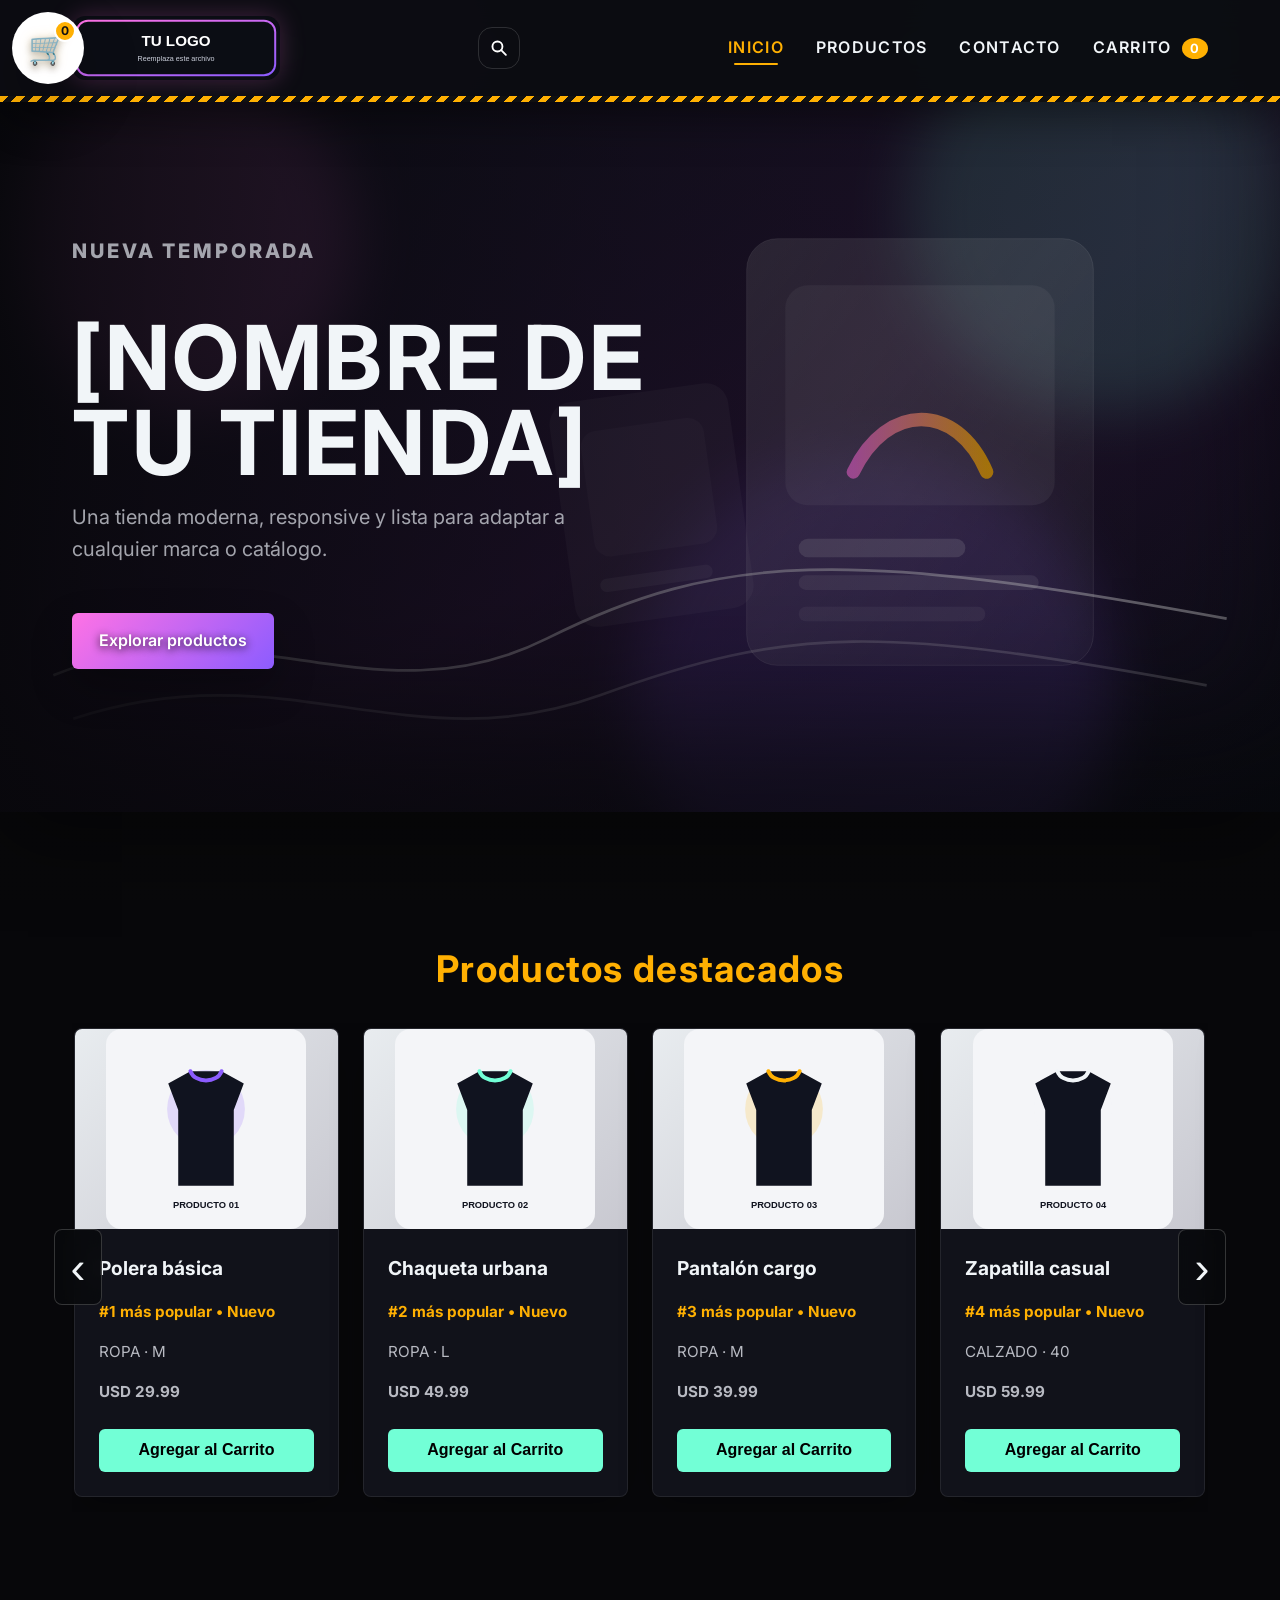
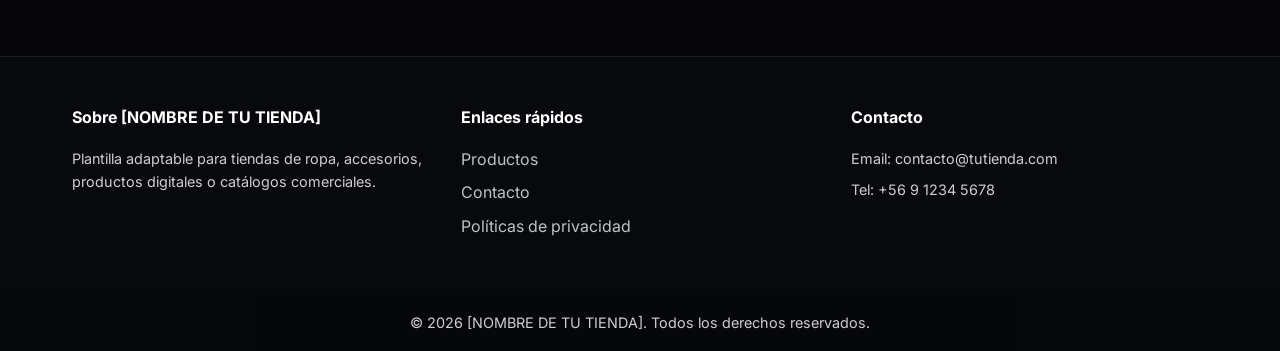
<file: index.html>
<!DOCTYPE html>
<html lang="es">
<head>
  <meta charset="UTF-8">
  <meta name="viewport" content="width=device-width, initial-scale=1.0">
  <meta name="description" content="Plantilla e-commerce responsive en HTML, CSS y JavaScript vanilla.">
  <title>Inicio - Plantilla E-commerce</title>
  <link rel="stylesheet" href="css/estilos.css">
</head>
<body>
  <!-- ================== NAVEGACIÓN ================== -->
  <nav class="navbar">
    <div class="nav-container">
      <!-- PERSONALIZAR LOGO: reemplaza img/logo-placeholder.svg por el logo real de la tienda. -->
      <div class="logo">
        <a href="index.html">
          <img src="img/logo-placeholder.svg" alt="Logo de la tienda">
        </a>
      </div>

      <div class="nav-search">
        <button type="button" id="headerSearchToggle" class="search-toggle" aria-label="Buscar">
          <img src="img/icon-search.svg" alt="Buscar" class="search-icon">
        </button>
        <input type="text" id="headerSearchInput" class="header-search-input" placeholder="Buscar productos...">
      </div>

      <!-- PERSONALIZAR MENÚ: puedes agregar o quitar enlaces según el negocio. -->
      <ul class="nav-menu">
        <li><a href="index.html" class="nav-link active">Inicio</a></li>
        <li><a href="productos.html" class="nav-link ">Productos</a></li>
        <li><a href="contacto.html" class="nav-link ">Contacto</a></li>
        <li><a href="carrito.html" class="nav-link ">Carrito <span id="cartBadge" class="cart-badge">0</span></a></li>
      </ul>
    </div>
  </nav>

  <!-- ================== HERO PRINCIPAL ================== -->
  <!-- PERSONALIZAR BANNER: reemplaza img/hero-placeholder.svg por una imagen sin texto. El título y botón se editan aquí abajo para evitar duplicados. -->
  <header class="hero home-hero">
    <div class="hero-content home-hero-content">
      <div class="home-hero-text">
        <p class="hero-eyebrow">Nueva temporada</p>
        <h1>[NOMBRE DE TU TIENDA]</h1>
        <p>Una tienda moderna, responsive y lista para adaptar a cualquier marca o catálogo.</p>
        <a href="productos.html" class="btn-primary hero-banner-btn" aria-label="Explorar productos">Explorar productos</a>
      </div>
    </div>
  </header>

  <!-- ================== PRODUCTOS DESTACADOS ================== -->
  <main class="container">
    <section class="mas-vendidos">
      <h2>Productos destacados</h2>
      <div class="cards-grid" id="topSellersGrid">
        <!-- JS: esta sección se llena automáticamente con productos del array productos en js/carrito.js. -->
      </div>
    </section>
  </main>

  <!-- ================== FOOTER ================== -->
  <footer class="footer">
    <div class="footer-content">
      <div class="footer-section">
        <!-- PERSONALIZAR MARCA: cambia el nombre y la descripción de la tienda. -->
        <h4>Sobre [NOMBRE DE TU TIENDA]</h4>
        <p>Plantilla adaptable para tiendas de ropa, accesorios, productos digitales o catálogos comerciales.</p>
      </div>
      <div class="footer-section">
        <h4>Enlaces rápidos</h4>
        <ul>
          <li><a href="productos.html">Productos</a></li>
          <li><a href="contacto.html">Contacto</a></li>
          <li><a href="#">Políticas de privacidad</a></li>
        </ul>
      </div>
      <div class="footer-section">
        <!-- PERSONALIZAR CONTACTO: reemplaza estos datos por los del negocio. -->
        <h4>Contacto</h4>
        <p>Email: contacto@tutienda.com</p>
        <p>Tel: +56 9 1234 5678</p>
      </div>
    </div>
    <div class="footer-bottom">
      <p>&copy; 2026 [NOMBRE DE TU TIENDA]. Todos los derechos reservados.</p>
    </div>
  </footer>

  <script src="js/carrito.js"></script>
  <script src="js/productos.js"></script>
  <script>
    document.addEventListener('DOMContentLoaded', function() {
      actualizarBadgeCarrito();
      renderMasVendidos();
    });
  </script>
</body>
</html>
</file>
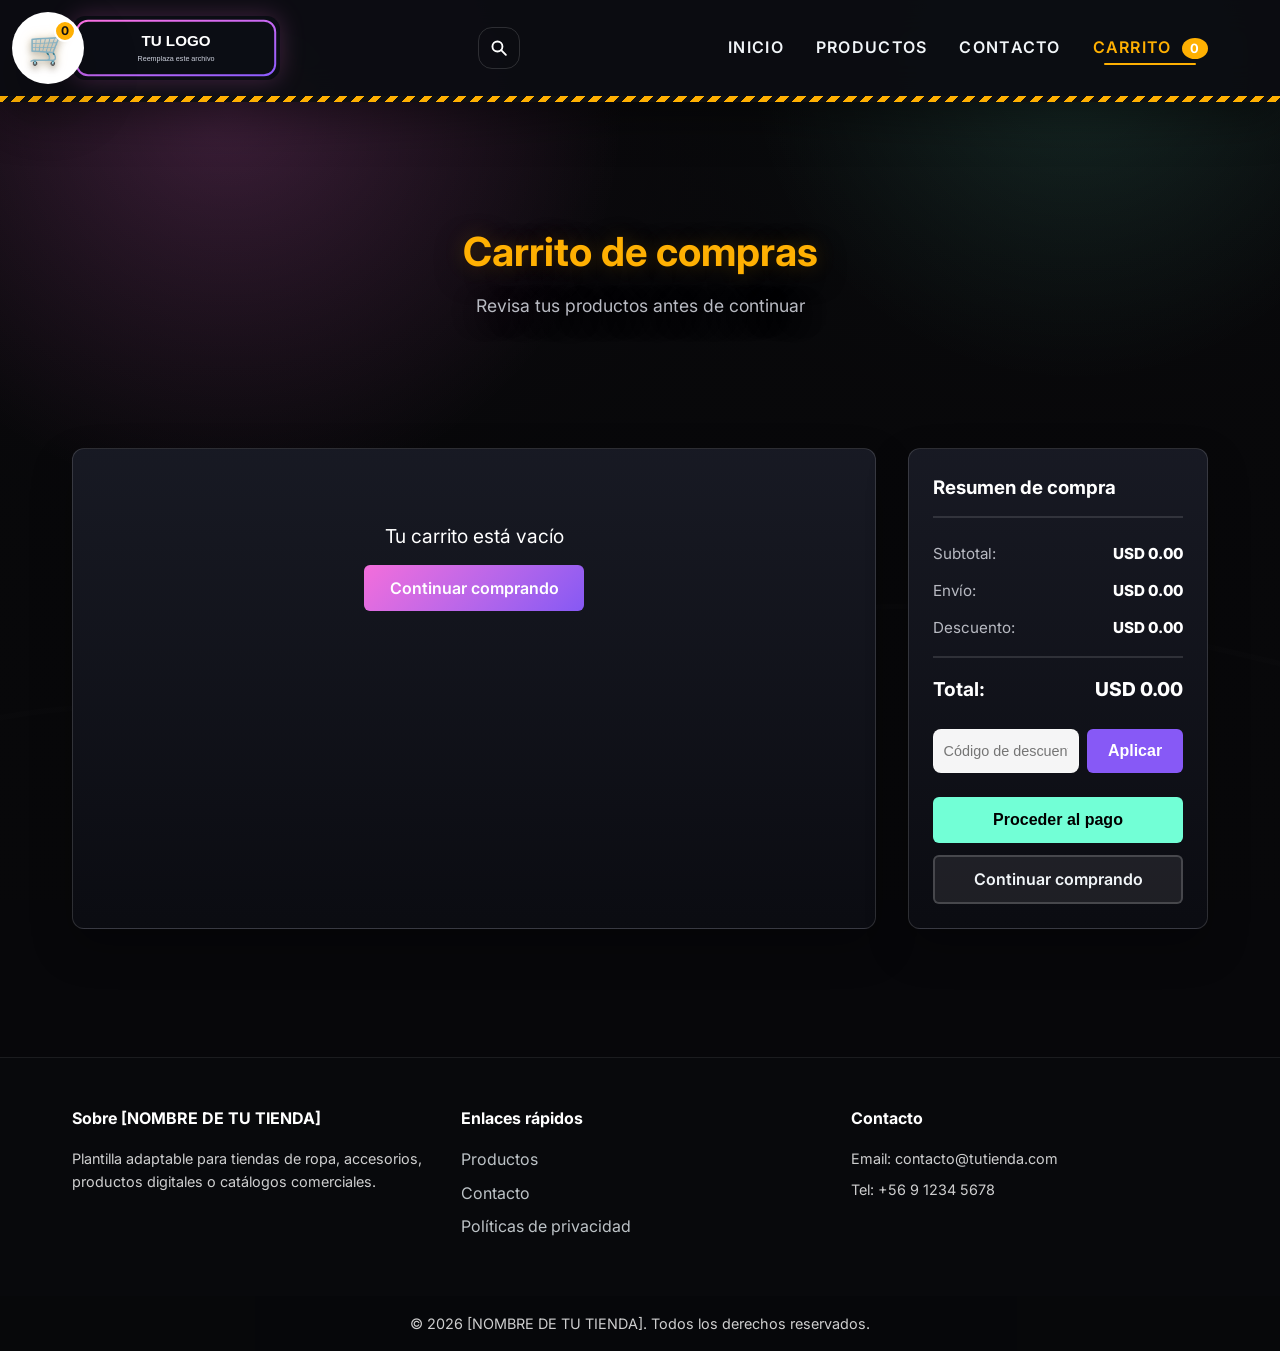
<file: carrito.html>
<!DOCTYPE html>
<html lang="es">
<head>
  <meta charset="UTF-8">
  <meta name="viewport" content="width=device-width, initial-scale=1.0">
  <meta name="description" content="Plantilla e-commerce responsive en HTML, CSS y JavaScript vanilla.">
  <title>Carrito - Plantilla E-commerce</title>
  <link rel="stylesheet" href="css/estilos.css">
</head>
<body>
  <!-- ================== NAVEGACIÓN ================== -->
  <nav class="navbar">
    <div class="nav-container">
      <!-- PERSONALIZAR LOGO: reemplaza img/logo-placeholder.svg por el logo real de la tienda. -->
      <div class="logo">
        <a href="index.html">
          <img src="img/logo-placeholder.svg" alt="Logo de la tienda">
        </a>
      </div>

      <div class="nav-search">
        <button type="button" id="headerSearchToggle" class="search-toggle" aria-label="Buscar">
          <img src="img/icon-search.svg" alt="Buscar" class="search-icon">
        </button>
        <input type="text" id="headerSearchInput" class="header-search-input" placeholder="Buscar productos...">
      </div>

      <!-- PERSONALIZAR MENÚ: puedes agregar o quitar enlaces según el negocio. -->
      <ul class="nav-menu">
        <li><a href="index.html" class="nav-link ">Inicio</a></li>
        <li><a href="productos.html" class="nav-link ">Productos</a></li>
        <li><a href="contacto.html" class="nav-link ">Contacto</a></li>
        <li><a href="carrito.html" class="nav-link active">Carrito <span id="cartBadge" class="cart-badge">0</span></a></li>
      </ul>
    </div>
  </nav>

  <!-- ================== ENCABEZADO ================== -->
  <header class="page-header">
    <h1>Carrito de compras</h1>
    <p>Revisa tus productos antes de continuar</p>
  </header>

  <!-- ================== CARRITO ================== -->
  <main class="container">
    <section class="carrito-section">
      <div class="carrito-main">
        <table class="carrito-table" id="carritoTable">
          <thead>
            <tr>
              <th>Producto</th>
              <th>Precio</th>
              <th>Cantidad</th>
              <th>Subtotal</th>
              <th>Acción</th>
            </tr>
          </thead>
          <tbody id="carritoBody">
            <!-- JS: el carrito se llena automáticamente desde localStorage. -->
          </tbody>
        </table>

        <div id="carritoVacio" class="carrito-vacio" style="display: none;">
          <p>Tu carrito está vacío</p>
          <a href="productos.html" class="btn-primary">Continuar comprando</a>
        </div>
      </div>

      <aside class="carrito-resumen" id="resumenCarrito">
        <h3>Resumen de compra</h3>
        <div class="resumen-item"><span>Subtotal:</span><span id="subtotal">USD 0.00</span></div>
        <div class="resumen-item"><span>Envío:</span><span id="envio">USD 0.00</span></div>
        <div class="resumen-item"><span>Descuento:</span><span id="descuento">USD 0.00</span></div>
        <div class="resumen-total"><span>Total:</span><span id="total">USD 0.00</span></div>

        <!-- PERSONALIZAR CUPONES: edita los códigos en js/carrito.js, objeto codigoDescuentos. -->
        <div class="cupon-section">
          <input type="text" id="codigoDescuento" class="cupon-input" placeholder="Código de descuento">
          <button id="aplicarCupon" class="btn-cupon">Aplicar</button>
        </div>

        <button class="btn-checkout">Proceder al pago</button>
        <a href="productos.html" class="btn-continue">Continuar comprando</a>
      </aside>
    </section>
  </main>

  <!-- ================== FOOTER ================== -->
  <footer class="footer">
    <div class="footer-content">
      <div class="footer-section">
        <!-- PERSONALIZAR MARCA: cambia el nombre y la descripción de la tienda. -->
        <h4>Sobre [NOMBRE DE TU TIENDA]</h4>
        <p>Plantilla adaptable para tiendas de ropa, accesorios, productos digitales o catálogos comerciales.</p>
      </div>
      <div class="footer-section">
        <h4>Enlaces rápidos</h4>
        <ul>
          <li><a href="productos.html">Productos</a></li>
          <li><a href="contacto.html">Contacto</a></li>
          <li><a href="#">Políticas de privacidad</a></li>
        </ul>
      </div>
      <div class="footer-section">
        <!-- PERSONALIZAR CONTACTO: reemplaza estos datos por los del negocio. -->
        <h4>Contacto</h4>
        <p>Email: contacto@tutienda.com</p>
        <p>Tel: +56 9 1234 5678</p>
      </div>
    </div>
    <div class="footer-bottom">
      <p>&copy; 2026 [NOMBRE DE TU TIENDA]. Todos los derechos reservados.</p>
    </div>
  </footer>

  <script src="js/carrito.js"></script>
  <script>
    document.addEventListener('DOMContentLoaded', function() {
      mostrarCarrito();
      actualizarResumenCompra();
      actualizarBadgeCarrito();
    });
  </script>
</body>
</html>
</file>
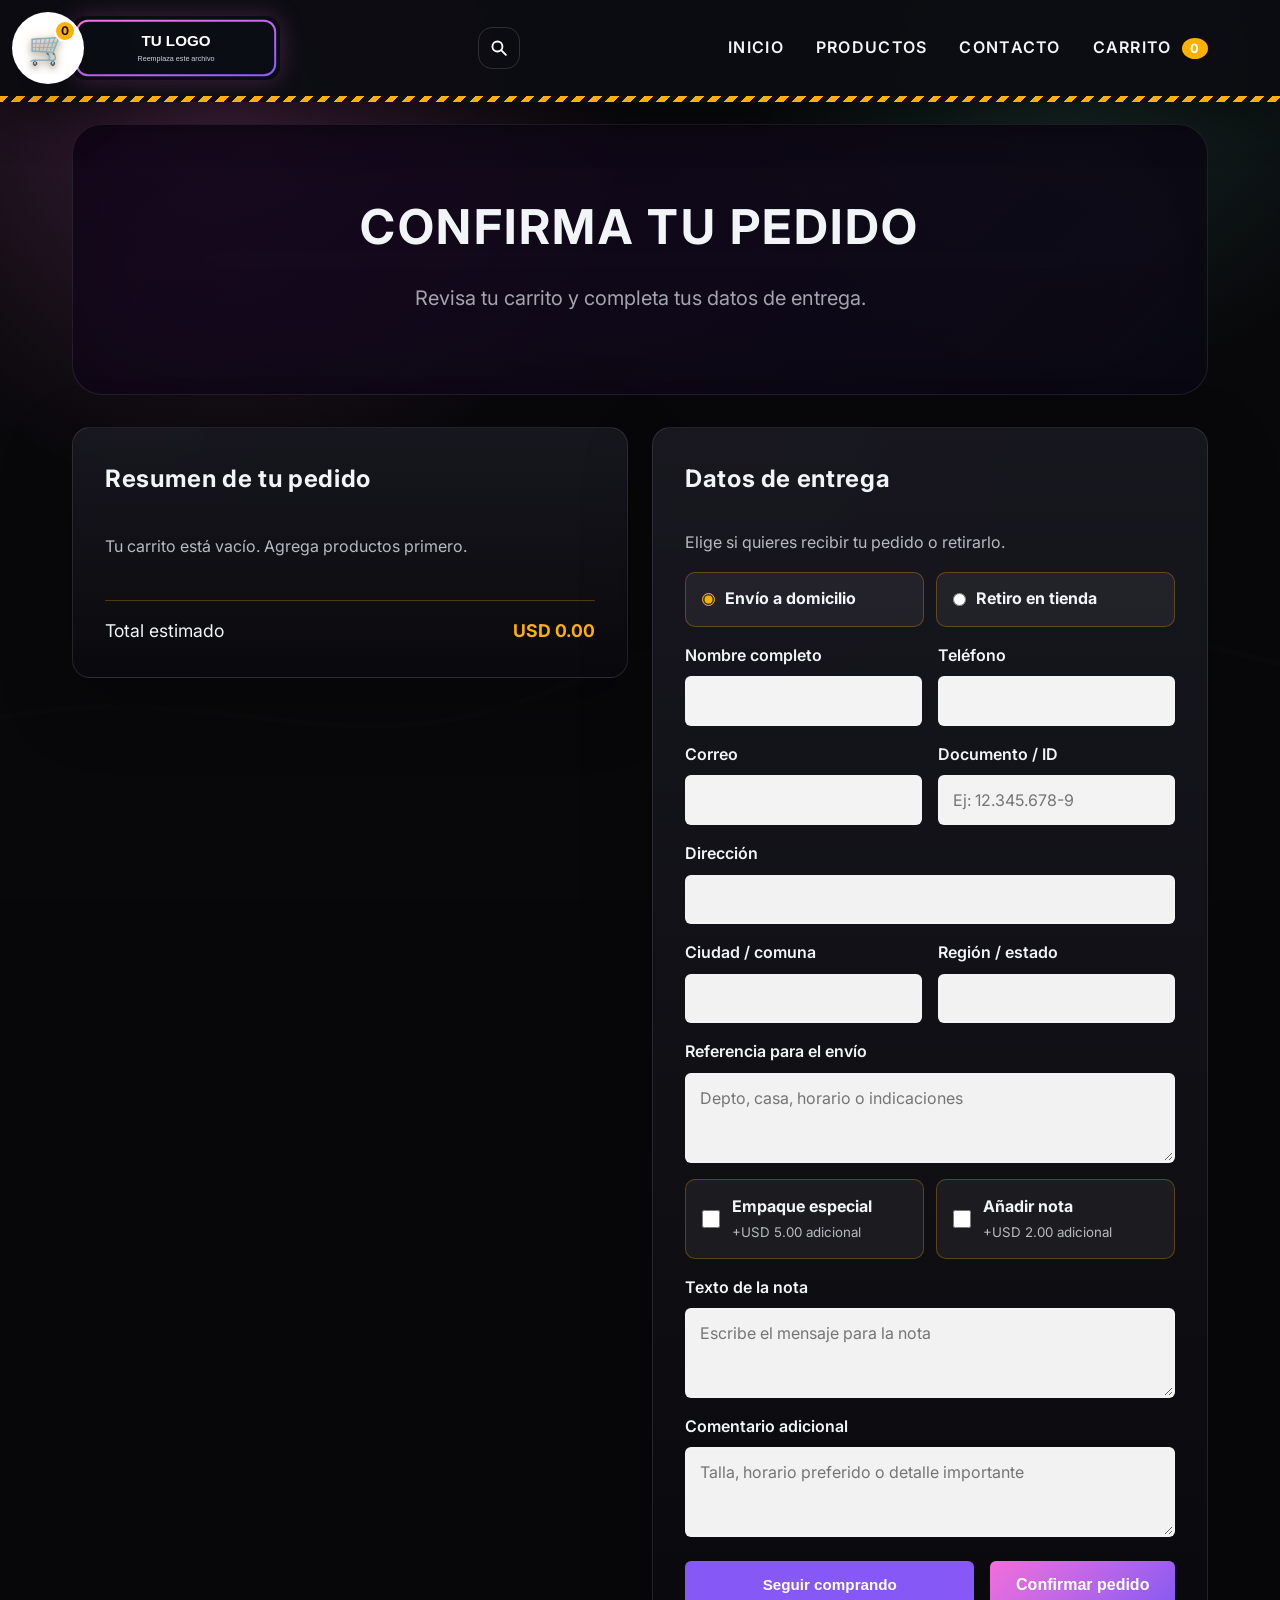
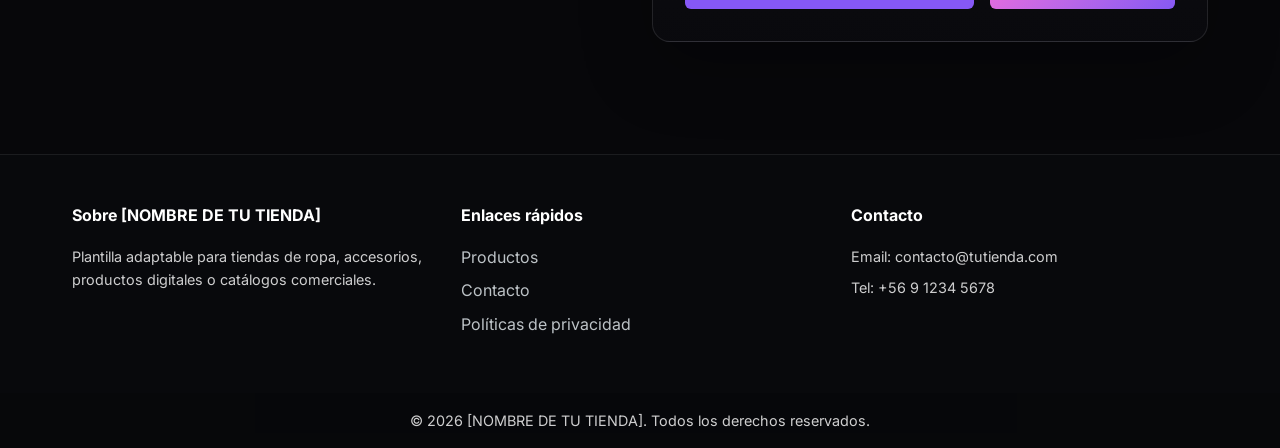
<file: checkout.html>
<!DOCTYPE html>
<html lang="es">
<head>
  <meta charset="UTF-8">
  <meta name="viewport" content="width=device-width, initial-scale=1.0">
  <meta name="description" content="Plantilla e-commerce responsive en HTML, CSS y JavaScript vanilla.">
  <title>Checkout - Plantilla E-commerce</title>
  <link rel="stylesheet" href="css/estilos.css">
</head>
<body>
  <!-- ================== NAVEGACIÓN ================== -->
  <nav class="navbar">
    <div class="nav-container">
      <!-- PERSONALIZAR LOGO: reemplaza img/logo-placeholder.svg por el logo real de la tienda. -->
      <div class="logo">
        <a href="index.html">
          <img src="img/logo-placeholder.svg" alt="Logo de la tienda">
        </a>
      </div>

      <div class="nav-search">
        <button type="button" id="headerSearchToggle" class="search-toggle" aria-label="Buscar">
          <img src="img/icon-search.svg" alt="Buscar" class="search-icon">
        </button>
        <input type="text" id="headerSearchInput" class="header-search-input" placeholder="Buscar productos...">
      </div>

      <!-- PERSONALIZAR MENÚ: puedes agregar o quitar enlaces según el negocio. -->
      <ul class="nav-menu">
        <li><a href="index.html" class="nav-link ">Inicio</a></li>
        <li><a href="productos.html" class="nav-link ">Productos</a></li>
        <li><a href="contacto.html" class="nav-link ">Contacto</a></li>
        <li><a href="carrito.html" class="nav-link ">Carrito <span id="cartBadge" class="cart-badge">0</span></a></li>
      </ul>
    </div>
  </nav>

  <main class="container checkout-page">
    <section class="hero checkout-hero">
      <div class="hero-content">
        <h1>Confirma tu pedido</h1>
        <p>Revisa tu carrito y completa tus datos de entrega.</p>
      </div>
    </section>

    <section class="checkout-layout">
      <div class="checkout-panel checkout-products-panel">
        <h2>Resumen de tu pedido</h2>
        <div id="checkoutItems" class="checkout-items"></div>
        <div class="checkout-total">
          <span>Total estimado</span>
          <strong id="checkoutTotal">USD 0.00</strong>
        </div>
      </div>

      <!-- PERSONALIZAR CHECKOUT: este formulario es demostrativo, no procesa pagos reales. -->
      <form class="checkout-panel checkout-form" id="shippingForm">
        <h2>Datos de entrega</h2>
        <p class="checkout-form-intro">Elige si quieres recibir tu pedido o retirarlo.</p>

        <div class="checkout-mode">
          <label><input type="radio" name="deliveryMode" value="envio" checked><span>Envío a domicilio</span></label>
          <label><input type="radio" name="deliveryMode" value="retiro"><span>Retiro en tienda</span></label>
        </div>

        <div class="checkout-form-grid">
          <div class="form-group"><label for="checkoutName">Nombre completo</label><input type="text" id="checkoutName" name="checkoutName" autocomplete="name" required></div>
          <div class="form-group"><label for="checkoutPhone">Teléfono</label><input type="tel" id="checkoutPhone" name="checkoutPhone" autocomplete="tel" required></div>
          <div class="form-group"><label for="checkoutEmail">Correo</label><input type="email" id="checkoutEmail" name="checkoutEmail" autocomplete="email" required></div>
          <div class="form-group"><label for="checkoutRut">Documento / ID</label><input type="text" id="checkoutRut" name="checkoutRut" placeholder="Ej: 12.345.678-9"></div>
        </div>

        <div class="checkout-delivery-fields" id="deliveryFields">
          <div class="form-group"><label for="checkoutAddress">Dirección</label><input type="text" id="checkoutAddress" name="checkoutAddress" autocomplete="street-address" required></div>
          <div class="checkout-form-grid">
            <div class="form-group"><label for="checkoutComuna">Ciudad / comuna</label><input type="text" id="checkoutComuna" name="checkoutComuna" required></div>
            <div class="form-group"><label for="checkoutRegion">Región / estado</label><input type="text" id="checkoutRegion" name="checkoutRegion" required></div>
          </div>
          <div class="form-group"><label for="checkoutReference">Referencia para el envío</label><textarea id="checkoutReference" name="checkoutReference" rows="3" placeholder="Depto, casa, horario o indicaciones"></textarea></div>
        </div>

        <div class="checkout-pickup-note" id="pickupNote" hidden>
          Te avisaremos por correo y teléfono cuando el pedido esté listo para retirar.
        </div>

        <div class="checkout-extras">
          <label class="checkout-extra-option"><input type="checkbox" id="giftWrap" data-extra-price="5.00"><span><strong>Empaque especial</strong><small>+USD 5.00 adicional</small></span></label>
          <label class="checkout-extra-option"><input type="checkbox" id="giftNote" data-extra-price="2.00"><span><strong>Añadir nota</strong><small>+USD 2.00 adicional</small></span></label>
        </div>

        <div class="form-group checkout-note-field" id="giftNoteField" hidden>
          <label for="giftNoteText">Texto de la nota</label>
          <textarea id="giftNoteText" name="giftNoteText" rows="3" placeholder="Escribe el mensaje para la nota" disabled></textarea>
        </div>

        <div class="form-group" id="checkoutCommentsGroup">
          <label for="checkoutComments">Comentario adicional</label>
          <textarea id="checkoutComments" name="checkoutComments" rows="3" placeholder="Talla, horario preferido o detalle importante"></textarea>
        </div>

        <div class="checkout-actions">
          <button type="button" class="btn-secondary" onclick="window.location.href='productos.html'">Seguir comprando</button>
          <button type="submit" class="btn-primary" id="confirmPayment">Confirmar pedido</button>
        </div>
      </form>
    </section>
  </main>

  <!-- ================== FOOTER ================== -->
  <footer class="footer">
    <div class="footer-content">
      <div class="footer-section">
        <!-- PERSONALIZAR MARCA: cambia el nombre y la descripción de la tienda. -->
        <h4>Sobre [NOMBRE DE TU TIENDA]</h4>
        <p>Plantilla adaptable para tiendas de ropa, accesorios, productos digitales o catálogos comerciales.</p>
      </div>
      <div class="footer-section">
        <h4>Enlaces rápidos</h4>
        <ul>
          <li><a href="productos.html">Productos</a></li>
          <li><a href="contacto.html">Contacto</a></li>
          <li><a href="#">Políticas de privacidad</a></li>
        </ul>
      </div>
      <div class="footer-section">
        <!-- PERSONALIZAR CONTACTO: reemplaza estos datos por los del negocio. -->
        <h4>Contacto</h4>
        <p>Email: contacto@tutienda.com</p>
        <p>Tel: +56 9 1234 5678</p>
      </div>
    </div>
    <div class="footer-bottom">
      <p>&copy; 2026 [NOMBRE DE TU TIENDA]. Todos los derechos reservados.</p>
    </div>
  </footer>

  <script src="js/carrito.js"></script>
  <script src="js/checkout.js"></script>
</body>
</html>
</file>
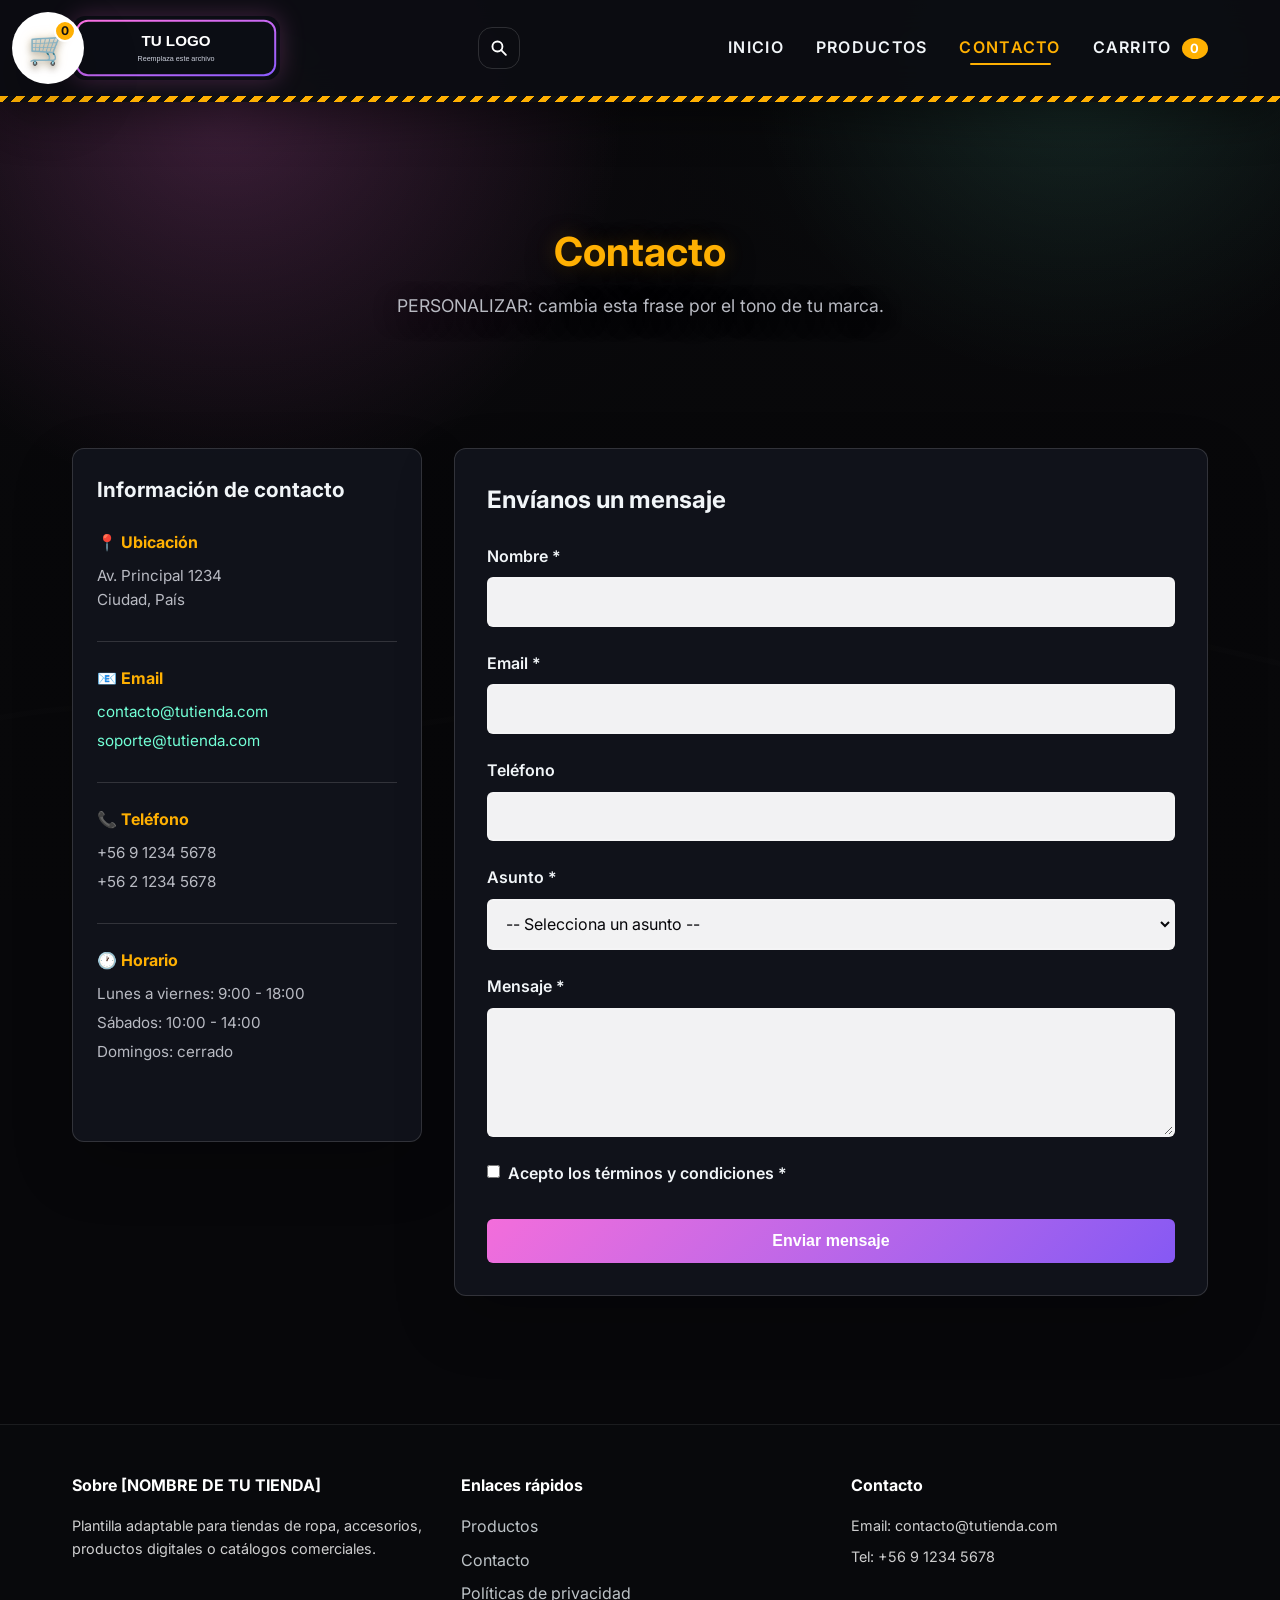
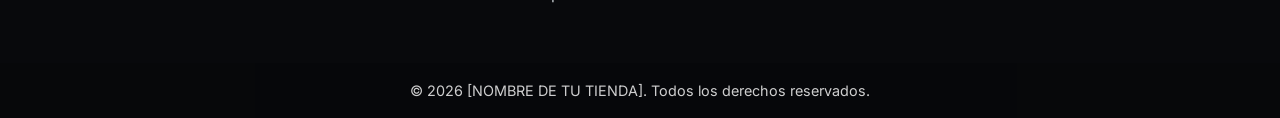
<file: contacto.html>
<!DOCTYPE html>
<html lang="es">
<head>
  <meta charset="UTF-8">
  <meta name="viewport" content="width=device-width, initial-scale=1.0">
  <meta name="description" content="Plantilla e-commerce responsive en HTML, CSS y JavaScript vanilla.">
  <title>Contacto - Plantilla E-commerce</title>
  <link rel="stylesheet" href="css/estilos.css">
</head>
<body>
  <!-- ================== NAVEGACIÓN ================== -->
  <nav class="navbar">
    <div class="nav-container">
      <!-- PERSONALIZAR LOGO: reemplaza img/logo-placeholder.svg por el logo real de la tienda. -->
      <div class="logo">
        <a href="index.html">
          <img src="img/logo-placeholder.svg" alt="Logo de la tienda">
        </a>
      </div>

      <div class="nav-search">
        <button type="button" id="headerSearchToggle" class="search-toggle" aria-label="Buscar">
          <img src="img/icon-search.svg" alt="Buscar" class="search-icon">
        </button>
        <input type="text" id="headerSearchInput" class="header-search-input" placeholder="Buscar productos...">
      </div>

      <!-- PERSONALIZAR MENÚ: puedes agregar o quitar enlaces según el negocio. -->
      <ul class="nav-menu">
        <li><a href="index.html" class="nav-link ">Inicio</a></li>
        <li><a href="productos.html" class="nav-link ">Productos</a></li>
        <li><a href="contacto.html" class="nav-link active">Contacto</a></li>
        <li><a href="carrito.html" class="nav-link ">Carrito <span id="cartBadge" class="cart-badge">0</span></a></li>
      </ul>
    </div>
  </nav>

  <!-- ================== ENCABEZADO ================== -->
  <header class="page-header">
    <h1>Contacto</h1>
    <p>PERSONALIZAR: cambia esta frase por el tono de tu marca.</p>
  </header>

  <!-- ================== CONTACTO ================== -->
  <main class="container">
    <section class="contacto-section">
      <aside class="contacto-info">
        <h2>Información de contacto</h2>

        <!-- PERSONALIZAR DATOS: reemplaza ubicación, email, teléfono y horarios. -->
        <div class="info-card"><h3>📍 Ubicación</h3><p>Av. Principal 1234<br>Ciudad, País</p></div>
        <div class="info-card"><h3>📧 Email</h3><p><a href="mailto:contacto@tutienda.com">contacto@tutienda.com</a></p><p><a href="mailto:soporte@tutienda.com">soporte@tutienda.com</a></p></div>
        <div class="info-card"><h3>📞 Teléfono</h3><p>+56 9 1234 5678</p><p>+56 2 1234 5678</p></div>
        <div class="info-card"><h3>🕐 Horario</h3><p>Lunes a viernes: 9:00 - 18:00</p><p>Sábados: 10:00 - 14:00</p><p>Domingos: cerrado</p></div>
      </aside>

      <div class="contacto-form">
        <h2>Envíanos un mensaje</h2>
        <form id="formularioContacto" class="form">
          <div class="form-group"><label for="nombre">Nombre *</label><input type="text" id="nombre" name="nombre" required><span class="error-msg" id="errorNombre"></span></div>
          <div class="form-group"><label for="email">Email *</label><input type="email" id="email" name="email" required><span class="error-msg" id="errorEmail"></span></div>
          <div class="form-group"><label for="telefono">Teléfono</label><input type="tel" id="telefono" name="telefono"><span class="error-msg" id="errorTelefono"></span></div>
          <div class="form-group">
            <label for="asunto">Asunto *</label>
            <select id="asunto" name="asunto" required>
              <option value="">-- Selecciona un asunto --</option>
              <option value="consulta">Consulta general</option>
              <option value="pedido">Problema con pedido</option>
              <option value="devolucion">Devoluciones</option>
              <option value="otro">Otro</option>
            </select>
            <span class="error-msg" id="errorAsunto"></span>
          </div>
          <div class="form-group detalle-otro" id="detalleOtroGroup"><label for="detalleOtro">Explica tu problema o motivo de contacto *</label><textarea id="detalleOtro" name="detalleOtro" rows="4"></textarea><span class="error-msg" id="errorDetalleOtro"></span></div>
          <div class="form-group"><label for="mensaje">Mensaje *</label><textarea id="mensaje" name="mensaje" rows="5" required></textarea><span class="error-msg" id="errorMensaje"></span></div>
          <div class="form-group"><label class="checkbox"><input type="checkbox" id="terminos" name="terminos" required><span>Acepto los términos y condiciones *</span></label><span class="error-msg" id="errorTerminos"></span></div>
          <button type="submit" class="btn-primary">Enviar mensaje</button>
          <div class="success-msg" id="successMsg" style="display: none;">¡Mensaje enviado exitosamente! Nos pondremos en contacto pronto.</div>
        </form>
      </div>
    </section>
  </main>

  <!-- ================== FOOTER ================== -->
  <footer class="footer">
    <div class="footer-content">
      <div class="footer-section">
        <!-- PERSONALIZAR MARCA: cambia el nombre y la descripción de la tienda. -->
        <h4>Sobre [NOMBRE DE TU TIENDA]</h4>
        <p>Plantilla adaptable para tiendas de ropa, accesorios, productos digitales o catálogos comerciales.</p>
      </div>
      <div class="footer-section">
        <h4>Enlaces rápidos</h4>
        <ul>
          <li><a href="productos.html">Productos</a></li>
          <li><a href="contacto.html">Contacto</a></li>
          <li><a href="#">Políticas de privacidad</a></li>
        </ul>
      </div>
      <div class="footer-section">
        <!-- PERSONALIZAR CONTACTO: reemplaza estos datos por los del negocio. -->
        <h4>Contacto</h4>
        <p>Email: contacto@tutienda.com</p>
        <p>Tel: +56 9 1234 5678</p>
      </div>
    </div>
    <div class="footer-bottom">
      <p>&copy; 2026 [NOMBRE DE TU TIENDA]. Todos los derechos reservados.</p>
    </div>
  </footer>

  <script src="js/carrito.js"></script>
  <script src="js/formulario.js"></script>
  <script>
    document.addEventListener('DOMContentLoaded', actualizarBadgeCarrito);
  </script>
</body>
</html>
</file>
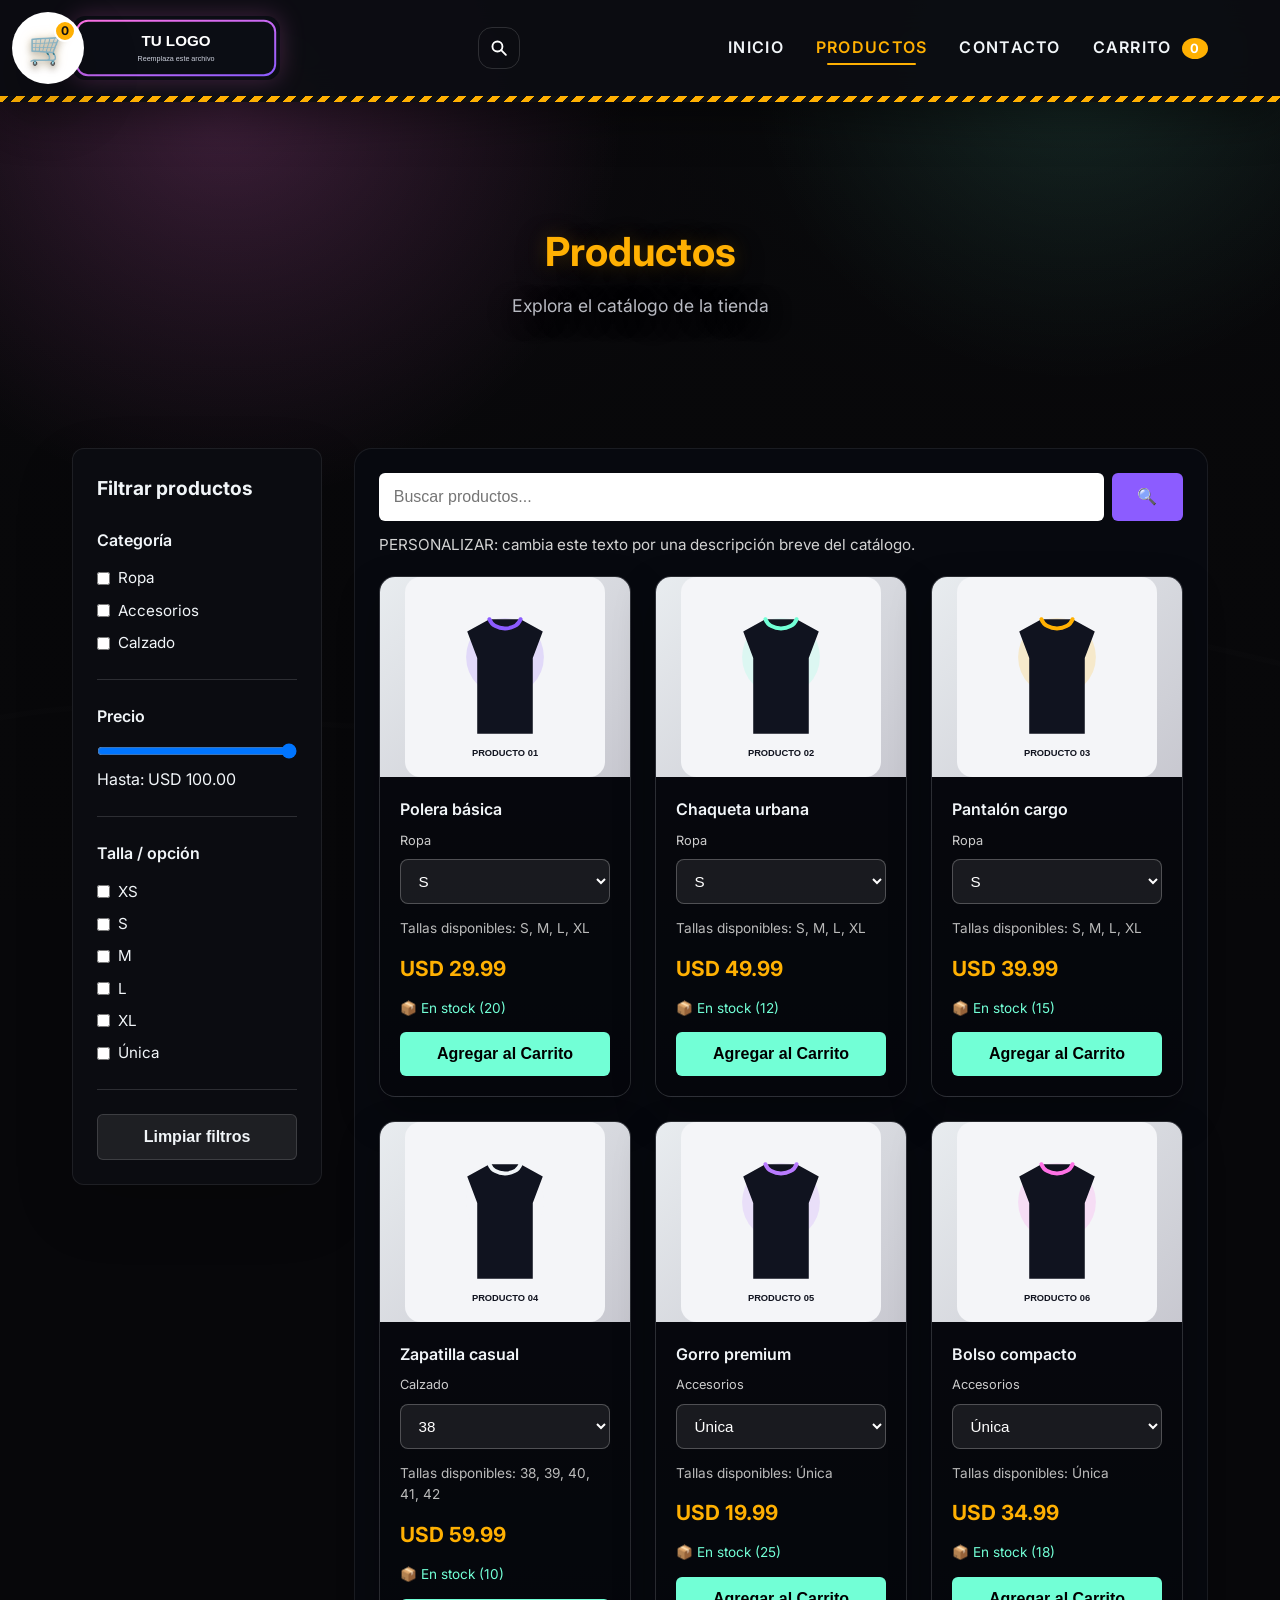
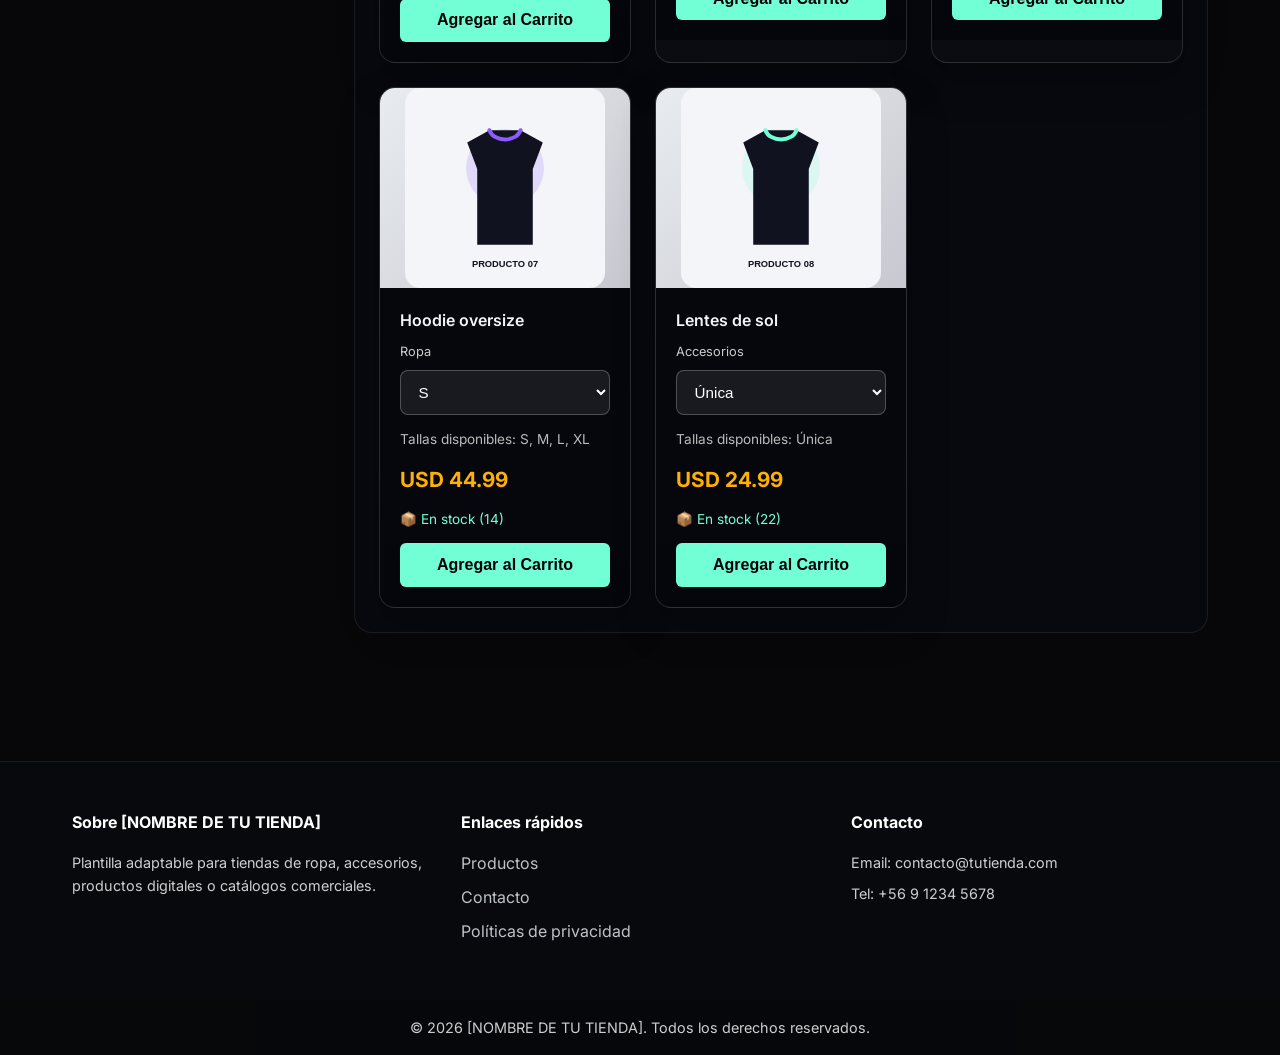
<file: productos.html>
<!DOCTYPE html>
<html lang="es">
<head>
  <meta charset="UTF-8">
  <meta name="viewport" content="width=device-width, initial-scale=1.0">
  <meta name="description" content="Plantilla e-commerce responsive en HTML, CSS y JavaScript vanilla.">
  <title>Productos - Plantilla E-commerce</title>
  <link rel="stylesheet" href="css/estilos.css">
</head>
<body>
  <!-- ================== NAVEGACIÓN ================== -->
  <nav class="navbar">
    <div class="nav-container">
      <!-- PERSONALIZAR LOGO: reemplaza img/logo-placeholder.svg por el logo real de la tienda. -->
      <div class="logo">
        <a href="index.html">
          <img src="img/logo-placeholder.svg" alt="Logo de la tienda">
        </a>
      </div>

      <div class="nav-search">
        <button type="button" id="headerSearchToggle" class="search-toggle" aria-label="Buscar">
          <img src="img/icon-search.svg" alt="Buscar" class="search-icon">
        </button>
        <input type="text" id="headerSearchInput" class="header-search-input" placeholder="Buscar productos...">
      </div>

      <!-- PERSONALIZAR MENÚ: puedes agregar o quitar enlaces según el negocio. -->
      <ul class="nav-menu">
        <li><a href="index.html" class="nav-link ">Inicio</a></li>
        <li><a href="productos.html" class="nav-link active">Productos</a></li>
        <li><a href="contacto.html" class="nav-link ">Contacto</a></li>
        <li><a href="carrito.html" class="nav-link ">Carrito <span id="cartBadge" class="cart-badge">0</span></a></li>
      </ul>
    </div>
  </nav>

  <!-- ================== ENCABEZADO ================== -->
  <header class="page-header">
    <h1>Productos</h1>
    <p>Explora el catálogo de la tienda</p>
  </header>

  <!-- ================== CATÁLOGO ================== -->
  <main class="container">
    <section class="productos-section">
      <!-- PERSONALIZAR FILTROS: si cambias las categorías en js/carrito.js, actualiza también estos values. -->
      <aside class="filtros-sidebar">
        <h3>Filtrar productos</h3>

        <div class="filtro-grupo">
          <label class="filtro-titulo">Categoría</label>
          <div class="filtro-opciones">
            <label class="filtro-checkbox"><input type="checkbox" value="ropa" class="filtro-categoria"><span>Ropa</span></label>
            <label class="filtro-checkbox"><input type="checkbox" value="accesorios" class="filtro-categoria"><span>Accesorios</span></label>
            <label class="filtro-checkbox"><input type="checkbox" value="calzado" class="filtro-categoria"><span>Calzado</span></label>
          </div>
        </div>

        <div class="filtro-grupo">
          <label class="filtro-titulo">Precio</label>
          <div class="filtro-range">
            <input type="range" min="0" max="100" step="0.01" value="100" id="precioRange" class="range-slider">
            <p>Hasta: USD <span id="precioValue">100.00</span></p>
          </div>
        </div>

        <div class="filtro-grupo">
          <label class="filtro-titulo">Talla / opción</label>
          <div class="filtro-opciones">
            <label class="filtro-checkbox"><input type="checkbox" value="XS" class="filtro-talla"><span>XS</span></label>
            <label class="filtro-checkbox"><input type="checkbox" value="S" class="filtro-talla"><span>S</span></label>
            <label class="filtro-checkbox"><input type="checkbox" value="M" class="filtro-talla"><span>M</span></label>
            <label class="filtro-checkbox"><input type="checkbox" value="L" class="filtro-talla"><span>L</span></label>
            <label class="filtro-checkbox"><input type="checkbox" value="XL" class="filtro-talla"><span>XL</span></label>
            <label class="filtro-checkbox"><input type="checkbox" value="Única" class="filtro-talla"><span>Única</span></label>
          </div>
        </div>

        <button class="btn-reset-filtros" id="resetFiltros">Limpiar filtros</button>
      </aside>

      <div class="productos-main">
        <div class="search-bar">
          <input type="text" id="searchInput" class="search-input" placeholder="Buscar productos...">
          <button id="searchBtn" class="search-btn">🔍</button>
        </div>
        <p class="productos-info-text">PERSONALIZAR: cambia este texto por una descripción breve del catálogo.</p>

        <div class="productos-grid" id="productosGrid">
          <!-- JS: aquí se renderizan los productos definidos en js/carrito.js. -->
        </div>
      </div>
    </section>
  </main>

  <!-- ================== FOOTER ================== -->
  <footer class="footer">
    <div class="footer-content">
      <div class="footer-section">
        <!-- PERSONALIZAR MARCA: cambia el nombre y la descripción de la tienda. -->
        <h4>Sobre [NOMBRE DE TU TIENDA]</h4>
        <p>Plantilla adaptable para tiendas de ropa, accesorios, productos digitales o catálogos comerciales.</p>
      </div>
      <div class="footer-section">
        <h4>Enlaces rápidos</h4>
        <ul>
          <li><a href="productos.html">Productos</a></li>
          <li><a href="contacto.html">Contacto</a></li>
          <li><a href="#">Políticas de privacidad</a></li>
        </ul>
      </div>
      <div class="footer-section">
        <!-- PERSONALIZAR CONTACTO: reemplaza estos datos por los del negocio. -->
        <h4>Contacto</h4>
        <p>Email: contacto@tutienda.com</p>
        <p>Tel: +56 9 1234 5678</p>
      </div>
    </div>
    <div class="footer-bottom">
      <p>&copy; 2026 [NOMBRE DE TU TIENDA]. Todos los derechos reservados.</p>
    </div>
  </footer>

  <script src="js/carrito.js"></script>
  <script src="js/productos.js"></script>
  <script src="js/filtros.js"></script>
  <script>
    document.addEventListener('DOMContentLoaded', function() {
      cargarProductos();
      actualizarBadgeCarrito();
      inicializarFiltros();
    });
  </script>
</body>
</html>
</file>
<file: css/estilos.css>
@import url('https://fonts.googleapis.com/css2?family=Inter:wght@400;500;600;700;800;900&display=swap');

/* ==================== VARIABLES Y ESTILOS BASE ==================== */
:root {
  /* PERSONALIZAR COLORES: cambia solo esta sección para adaptar toda la tienda. */
  --color-bg: #07070a;
  --color-surface: rgba(18, 20, 28, 0.94);
  --color-surface-soft: rgba(255, 255, 255, 0.08);
  --color-text: #f1f5f8;
  --color-muted: #b8bac2;
  --color-primary: #ff72e5;
  --color-primary-dark: #8c5cff;
  --color-accent: #ffb002;
  --color-success: #72ffd6;
  --color-danger: #ff4b7b;
  --color-border: rgba(255,255,255,0.14);
  --color-white: #ffffff;
  --color-black: #111111;

  /* PERSONALIZAR ESTILO GENERAL */
  --font-main: 'Inter', 'Segoe UI', Tahoma, Geneva, Verdana, sans-serif;
  --radius-sm: 8px;
  --radius-md: 16px;
  --radius-lg: 30px;
  --shadow-soft: 0 18px 40px rgba(0, 0, 0, 0.28);
  --shadow-strong: 0 28px 80px rgba(0, 0, 0, 0.42);

  /* Compatibilidad con nombres antiguos del proyecto */
  --bg-dark: var(--color-bg);
  --bg-surface: var(--color-surface);
  --primary: var(--color-text);
  --secondary: var(--color-accent);
  --accent: var(--color-primary-dark);
  --success: var(--color-success);
  --warning: var(--color-accent);
  --border: var(--color-border);
  --text: var(--color-text);
  --muted: var(--color-muted);
  --light: var(--color-border);
}

* {
  margin: 0;
  padding: 0;
  box-sizing: border-box;
}

html {
  scroll-behavior: smooth;
}

body {
  min-height: 100vh;
  font-family: var(--font-main);
  color: var(--text);
  line-height: 1.6;
  padding-top: 92px;
  background-color: var(--color-bg);
  background-image:
    radial-gradient(circle at 18% 12%, rgba(255, 114, 229, 0.16), transparent 30%),
    radial-gradient(circle at 84% 6%, rgba(114, 255, 214, 0.1), transparent 24%),
    linear-gradient(rgba(8, 8, 10, 0.82), rgba(8, 8, 10, 0.94)),
    url('../img/background-placeholder.svg');
  background-size: cover;
  background-position: center;
  background-attachment: fixed;
  background-repeat: no-repeat;
}

a {
  color: inherit;
  text-decoration: none;
}

button,
.nav-link,
.btn-primary,
.btn-secondary,
.btn-continue,
.btn-checkout,
.btn-cupon,
.btn-reset-filtros,
.search-btn,
.producto-card,
.card-coleccion,
.info-card,
.carrito-resumen,
.filtro-checkbox {
  transition: transform 0.22s ease, box-shadow 0.22s ease, background-color 0.22s ease;
}

button,
.nav-link,
.card-coleccion,
.producto-card,
.filtro-checkbox {
  cursor: pointer;
}

button:hover,
.nav-link:hover,
.btn-primary:hover,
.btn-secondary:hover,
.btn-continue:hover,
.btn-checkout:hover,
.btn-cupon:hover,
.btn-reset-filtros:hover,
.search-btn:hover,
.producto-card:hover,
.card-coleccion:hover,
.info-card:hover,
.carrito-resumen:hover,
.filtro-checkbox:hover {
  transform: translateY(-4px);
  box-shadow: 0 18px 35px rgba(0, 0, 0, 0.22);
}

/* ==================== NAVEGACIÓN ==================== */
.navbar {
  position: fixed;
  top: 0;
  left: 0;
  right: 0;
  background: rgba(12, 13, 18, 0.96);
  backdrop-filter: blur(16px);
  box-shadow: 0 18px 48px rgba(0, 0, 0, 0.48);
  z-index: 2000;
  transition: top 0.28s ease;
}

.navbar::after {
  content: '';
  position: absolute;
  left: 0;
  right: 0;
  bottom: -6px;
  height: 6px;
  background: repeating-linear-gradient(135deg, var(--color-accent) 0 6px, var(--color-black) 6px 12px);
}

.nav-container {
  max-width: 1200px;
  margin: 0 auto;
  padding: 1rem 2rem;
  display: flex;
  justify-content: space-between;
  align-items: center;
  flex-wrap: wrap;
  gap: 1rem;
}

.logo {
  display: flex;
  align-items: center;
}

.logo img {
  height: 64px;
  max-width: 210px;
  width: auto;
  display: block;
  object-fit: contain;
  border-radius: 0;
  filter: drop-shadow(0 0 12px rgba(255, 114, 229, 0.22));
}

.nav-menu {
  list-style: none;
  display: flex;
  gap: 2rem;
}

.nav-search {
  position: relative;
  display: flex;
  align-items: center;
  gap: 0.5rem;
  min-width: 46px;
}

.search-toggle {
  width: 42px;
  height: 42px;
  border-radius: 14px;
  border: 1px solid rgba(255, 255, 255, 0.14);
  background: transparent;
  display: flex;
  align-items: center;
  justify-content: center;
  cursor: pointer;
  padding: 0;
}

.search-toggle:hover {
  border-color: rgba(255, 255, 255, 0.26);
  background: rgba(255, 255, 255, 0.06);
}

.search-toggle .search-icon {
  width: 20px;
  height: 20px;
  display: block;
}

.header-search-input {
  width: 0;
  opacity: 0;
  border: 1px solid rgba(255, 255, 255, 0.16);
  background: rgba(255, 255, 255, 0.08);
  color: var(--primary);
  border-radius: 999px;
  padding: 0;
  height: 42px;
  transition: width 0.28s ease, opacity 0.28s ease, padding 0.28s ease;
  outline: none;
}

.nav-search:hover .header-search-input,
.header-search-input:focus {
  width: 210px;
  opacity: 1;
  padding: 0 1rem;
}

.nav-link {
  color: var(--primary);
  text-decoration: none;
  font-weight: 600;
  letter-spacing: 0.08rem;
  text-transform: uppercase;
  transition: color 0.3s ease, transform 0.3s ease;
  position: relative;
}

.nav-link:hover,
.nav-link.active {
  color: var(--warning);
}

.nav-link.active::after {
  content: '';
  position: absolute;
  bottom: -8px;
  left: 10%;
  right: 10%;
  height: 2px;
  background: var(--warning);
  border-radius: 1px;
}

.cart-badge {
  background: var(--secondary);
  color: white;
  border-radius: 50%;
  padding: 0.2rem 0.5rem;
  font-size: 0.8rem;
  font-weight: bold;
  margin-left: 0.3rem;
}

#floatingCartBubble {
  position: fixed;
  right: 24px;
  bottom: 24px;
  width: 72px;
  height: 72px;
  border-radius: 50%;
  background: white;
  display: flex;
  align-items: center;
  justify-content: center;
  box-shadow: 0 24px 60px rgba(0, 0, 0, 0.24);
  z-index: 3000;
  cursor: grab;
  touch-action: none;
  transition: transform 0.18s cubic-bezier(0.22, 1, 0.36, 1), box-shadow 0.18s ease;
  will-change: left, top, transform;
}

#floatingCartBubble:active {
  cursor: grabbing;
  transform: scale(0.98);
}

#floatingCartBubble.dragging {
  transform: scale(1.06) rotate(-2deg);
  box-shadow: 0 30px 80px rgba(0, 0, 0, 0.34), 0 0 26px rgba(255, 176, 2, 0.28);
}

#floatingCartBubble .floating-cart-icon {
  font-size: 2rem;
  color: var(--color-black);
  text-shadow: 0 3px 8px rgba(0, 0, 0, 0.3), 0 0 12px rgba(255, 176, 2, 0.35);
  filter: drop-shadow(0 2px 2px rgba(0, 0, 0, 0.18));
}

#floatingCartBubble .floating-cart-count {
  position: absolute;
  top: 8px;
  right: 8px;
  min-width: 22px;
  height: 22px;
  border-radius: 50%;
  background: var(--secondary);
  color: var(--color-black);
  font-size: 0.75rem;
  font-weight: 700;
  display: flex;
  align-items: center;
  justify-content: center;
  padding: 0 5px;
  border: 2px solid white;
}

#floatingCartPanel {
  position: fixed;
  right: 110px;
  bottom: 110px;
  width: 340px;
  max-height: 72vh;
  display: none;
  flex-direction: column;
  background: rgba(12, 12, 16, 0.98);
  border: 1px solid rgba(255, 255, 255, 0.12);
  border-radius: 24px;
  box-shadow: 0 35px 80px rgba(0, 0, 0, 0.35);
  z-index: 2999;
  overflow: hidden;
}

#floatingCartPanel.open {
  display: flex;
}

.floating-cart-header {
  padding: 1rem 1.25rem;
  border-bottom: 1px solid rgba(255, 255, 255, 0.08);
  display: flex;
  justify-content: space-between;
  align-items: center;
}

.floating-cart-header h3 {
  font-size: 1rem;
  letter-spacing: 0.08rem;
  text-transform: uppercase;
  color: var(--primary);
}

.floating-cart-close {
  background: transparent;
  color: var(--text);
  border: none;
  font-size: 1.2rem;
  cursor: pointer;
}

.floating-cart-items {
  padding: 1rem;
  overflow-y: auto;
}

.floating-cart-item {
  display: grid;
  grid-template-columns: 1fr auto;
  gap: 0.75rem;
  align-items: center;
  margin-bottom: 1rem;
  padding-bottom: 0.75rem;
  border-bottom: 1px solid rgba(255, 255, 255, 0.08);
}

.floating-cart-item:last-child {
  margin-bottom: 0;
  border-bottom: none;
}

.floating-cart-item strong {
  display: block;
  color: var(--primary);
  margin-bottom: 0.35rem;
}

.floating-cart-item small {
  display: block;
  color: var(--muted);
}

.floating-cart-summary {
  padding: 1rem 1.25rem;
  border-top: 1px solid rgba(255, 255, 255, 0.08);
}

.floating-cart-summary .total-line {
  display: flex;
  justify-content: space-between;
  margin-bottom: 1rem;
  color: var(--primary);
  font-weight: 700;
}

.floating-cart-actions {
  display: flex;
  gap: 0.75rem;
  padding: 0 1.25rem 1.25rem;
}

.floating-cart-actions button {
  flex: 1;
  border-radius: 999px;
}

.floating-cart-actions .btn-secondary {
  background: rgba(255, 255, 255, 0.1);
  color: var(--primary);
}

.floating-cart-actions .btn-secondary:hover {
  background: rgba(255, 255, 255, 0.16);
}

.floating-cart-empty {
  padding: 2rem 1rem;
  text-align: center;
  color: var(--muted);
  font-size: 0.95rem;
}

.cart-toast-container {
  position: fixed;
  top: 112px;
  right: 24px;
  display: grid;
  gap: 0.8rem;
  z-index: 4200;
  width: min(360px, calc(100vw - 32px));
  pointer-events: none;
}

.cart-toast {
  display: grid;
  grid-template-columns: 1fr auto;
  gap: 1rem;
  align-items: center;
  padding: 1rem 1rem 1rem 1.1rem;
  border: 1px solid rgba(255, 176, 2, 0.35);
  border-radius: 12px;
  background: rgba(12, 13, 18, 0.96);
  color: var(--primary);
  box-shadow: 0 24px 70px rgba(0, 0, 0, 0.35), 0 0 26px rgba(140, 92, 255, 0.2);
  opacity: 0;
  transform: translateY(-28px);
  transition: opacity 0.38s ease, transform 0.38s ease;
  pointer-events: auto;
}

.cart-toast.visible {
  opacity: 1;
  transform: translateY(0);
}

.cart-toast.closing-up {
  opacity: 0;
  transform: translateY(-28px);
}

.cart-toast.closing-fade {
  opacity: 0;
  transform: translateY(0);
}

.cart-toast-content {
  display: grid;
  gap: 0.2rem;
}

.cart-toast-content strong {
  color: var(--secondary);
  font-size: 0.95rem;
  text-transform: uppercase;
  letter-spacing: 0.04rem;
}

.cart-toast-content span {
  color: var(--muted);
  font-size: 0.9rem;
}

.cart-toast-close,
.purchase-video-close {
  border: 1px solid rgba(255, 255, 255, 0.16);
  background: rgba(255, 255, 255, 0.08);
  color: var(--primary);
  width: 34px;
  height: 34px;
  border-radius: 50%;
  padding: 0;
  font-size: 1rem;
  line-height: 1;
}

.cart-toast-close:hover,
.purchase-video-close:hover {
  background: rgba(255, 114, 229, 0.2);
  color: white;
}

.purchase-video-modal {
  position: fixed;
  inset: 0;
  z-index: 5000;
  display: grid;
  place-items: center;
  padding: 1.5rem;
  opacity: 0;
  pointer-events: none;
  transition: opacity 0.36s ease;
}

.purchase-video-modal.visible {
  opacity: 1;
  pointer-events: auto;
}

.purchase-video-modal.closing {
  opacity: 0;
}

.purchase-video-backdrop {
  position: absolute;
  inset: 0;
  background: rgba(0, 0, 0, 0.78);
  backdrop-filter: blur(10px);
}

.purchase-video-card {
  position: relative;
  width: min(860px, 100%);
  max-height: 90vh;
  overflow: hidden;
  display: grid;
  gap: 1rem;
  padding: 1.2rem;
  border: 1px solid rgba(140, 92, 255, 0.5);
  border-radius: 18px;
  background: linear-gradient(180deg, rgba(18, 20, 28, 0.98), rgba(8, 9, 12, 0.98));
  box-shadow: 0 36px 100px rgba(0, 0, 0, 0.55), 0 0 46px rgba(140, 92, 255, 0.22);
  transform: translateY(24px) scale(0.98);
  transition: transform 0.36s ease;
}

.purchase-video-modal.visible .purchase-video-card {
  transform: translateY(0) scale(1);
}

.purchase-video-close {
  position: absolute;
  top: 1rem;
  right: 1rem;
  z-index: 2;
}

.purchase-video-copy {
  padding-right: 3rem;
}

.purchase-video-copy span {
  display: inline-block;
  color: var(--secondary);
  font-weight: 700;
  text-transform: uppercase;
  letter-spacing: 0.08rem;
  margin-bottom: 0.3rem;
}

.purchase-video-copy h2 {
  color: var(--primary);
  font-size: 1.6rem;
}

.purchase-video {
  width: 100%;
  max-height: 58vh;
  display: block;
  border-radius: 12px;
  background: #000000;
  object-fit: contain;
}

.purchase-video-finish {
  justify-self: end;
}

/* ==================== ENCABEZADOS ==================== */
.hero {
  background: linear-gradient(135deg, rgba(22, 8, 30, 0.92), rgba(12, 11, 23, 0.88));
  border: 1px solid rgba(255, 255, 255, 0.08);
  color: white;
  padding: 5.5rem 2rem 4rem;
  text-align: center;
  box-shadow: inset 0 0 120px rgba(0, 0, 0, 0.28);
  border-radius: 30px;
  margin-top: 0;
}

.home-hero {
  position: relative;
  width: 100%;
  max-width: none;
  height: auto;
  aspect-ratio: 16 / 9;
  margin: 0;
  padding: 0;
  overflow: hidden;
  background-image: url('../img/hero-placeholder.svg');
  background-size: 100% 100%;
  background-position: center;
  background-repeat: no-repeat;
  border: none;
  border-radius: 0;
  box-shadow: inset 0 -90px 120px rgba(7, 7, 10, 0.6), 0 28px 80px rgba(0, 0, 0, 0.42);
}

.home-hero .hero-content {
  position: absolute;
  inset: 0;
  z-index: 2;
}

.hero-banner-btn {
  position: absolute;
  left: 43%;
  top: 70%;
  width: 19%;
  height: 8.8%;
  min-width: 180px;
  min-height: 52px;
  padding: 0 1rem;
  border-radius: 10px;
  font-size: clamp(0.82rem, 1.2vw, 1rem);
  color: white;
  display: grid;
  place-items: center;
  text-align: center;
  background: transparent;
  border: 2px solid rgba(255, 114, 229, 0.86);
  text-shadow: 0 2px 8px rgba(0, 0, 0, 0.9);
  box-shadow: inset 0 0 0 1px rgba(140, 92, 255, 0.36), 0 6px 14px rgba(0, 0, 0, 0.18);
  animation: banner-btn-float 2.2s ease-in-out infinite;
  z-index: 2;
}

.hero-banner-btn:hover,
.hero-banner-btn:focus {
  background: rgba(140, 92, 255, 0.18);
  border-color: rgba(255, 255, 255, 0.56);
  box-shadow: 0 8px 18px rgba(0, 0, 0, 0.32);
}

@keyframes banner-btn-float {
  0%, 100% {
    transform: translateY(0) scale(1);
  }
  50% {
    transform: translateY(-2px) scale(1.02);
  }
}

.hero-content h1 {
  font-size: 3rem;
  margin-bottom: 1rem;
  letter-spacing: 0.16rem;
  text-transform: uppercase;
  color: var(--primary);
}

.hero-content p {
  font-size: 1.25rem;
  margin-bottom: 2rem;
  opacity: 0.88;
  color: var(--muted);
}

.page-header {
  background: transparent;
  color: white;
  padding: 3rem 2rem 1rem;
  text-align: center;
  border-bottom: none;
  margin-top: 5rem;
}

.page-header h1 {
  font-size: 2.5rem;
  margin-bottom: 0.5rem;
  color: var(--secondary);
  text-shadow: 0 0 20px rgba(255, 176, 2, 0.22), 0 8px 28px rgba(0, 0, 0, 0.5);
}

.page-header p {
  font-size: 1.1rem;
  color: var(--muted);
  opacity: 1;
  text-shadow: 0 6px 24px rgba(0, 0, 0, 0.5);
}

/* ==================== CONTAINER ==================== */
.container {
  max-width: 1200px;
  margin: 0 auto;
  padding: 5rem 2rem 2rem;
}

/* ==================== BOTONES ==================== */
.btn-primary,
.btn-secondary,
.btn-continue,
.btn-checkout,
.btn-cupon,
.btn-reset-filtros,
.search-btn,
.btn-add-cart,
.btn-remove {
  border: none;
  border-radius: 6px;
  padding: 0.8rem 1.6rem;
  font-size: 1rem;
  font-weight: 600;
  cursor: pointer;
  transition: all 0.3s ease;
}

.btn-primary {
  background: linear-gradient(135deg, color-mix(in srgb, var(--color-primary) 95%, transparent), color-mix(in srgb, var(--color-primary-dark) 95%, transparent));
  color: white;
}

.btn-primary:hover {
  background: linear-gradient(135deg, var(--color-primary), var(--color-primary-dark));
  transform: translateY(-2px);
  box-shadow: 0 8px 18px rgba(255, 114, 229, 0.24);
}

.btn-secondary {
  background: color-mix(in srgb, var(--color-primary-dark) 96%, transparent);
  color: white;
  padding: 0.6rem 1.4rem;
  font-size: 0.95rem;
}

.btn-secondary:hover {
  background: rgba(185, 123, 255, 0.96);
  transform: translateY(-2px);
}

.btn-continue {
  background: rgba(255, 255, 255, 0.08);
  color: var(--primary);
  border: 2px solid rgba(255, 255, 255, 0.18);
  width: 100%;
  margin-top: 1rem;
}

.btn-continue:hover {
  background: rgba(255, 255, 255, 0.16);
  color: var(--secondary);
}

.btn-checkout {
  background: var(--success);
  color: black;
  width: 100%;
}

.btn-checkout:hover {
  background: #4be8b4;
}

.btn-cupon {
  background: color-mix(in srgb, var(--color-primary-dark) 96%, transparent);
  color: white;
  width: 100%;
  margin-top: 0.5rem;
}

.btn-cupon:hover {
  background: color-mix(in srgb, var(--color-primary) 96%, transparent);
}

.btn-reset-filtros {
  background: rgba(255, 255, 255, 0.08);
  color: var(--primary);
  border: 1px solid rgba(255, 255, 255, 0.14);
  width: 100%;
}

.btn-reset-filtros:hover {
  background: rgba(255, 255, 255, 0.16);
  color: var(--secondary);
}

.btn-add-cart {
  background: var(--success);
  color: black;
}

.btn-add-cart:hover {
  background: #4be8b4;
}

.btn-remove {
  background: color-mix(in srgb, var(--color-primary) 96%, transparent);
  color: white;
  padding: 0.5rem 1rem;
  font-size: 0.9rem;
}

.btn-remove:hover {
  background: #c0392b;
}

.search-btn {
  background: var(--accent);
  color: white;
}

.search-btn:hover {
  background: #2980b9;
}

/* ==================== SECCIÓN DESTACADOS ==================== */
.destacados {
  margin: 3rem 0;
}

.mas-vendidos {
  margin: 3rem 0;
}

.mas-vendidos h2 {
  text-align: center;
  font-size: 2.3rem;
  color: var(--secondary);
  margin-bottom: 1.5rem;
  letter-spacing: 0.08rem;
}

.top-carousel {
  position: relative;
  display: grid;
  align-items: center;
}

.top-carousel-window {
  overflow: hidden;
  padding: 0.35rem 0.15rem 0.9rem;
}

.top-carousel-track {
  display: grid;
  grid-auto-flow: column;
  grid-auto-columns: calc((100% - 4.5rem) / 4);
  gap: 1.5rem;
  transition: transform 0.45s cubic-bezier(0.22, 1, 0.36, 1);
  will-change: transform;
}

.top-carousel-arrow {
  position: absolute;
  top: 50%;
  width: 48px;
  height: 76px;
  border: 1px solid rgba(255, 255, 255, 0.18);
  border-radius: 8px;
  background: rgba(8, 9, 12, 0.78);
  color: var(--primary);
  font-size: 2.8rem;
  line-height: 1;
  display: grid;
  place-items: center;
  z-index: 3;
  transform: translateY(-50%);
  backdrop-filter: blur(10px);
}

.top-carousel-arrow:hover {
  background: rgba(255, 176, 2, 0.2);
  color: var(--secondary);
  transform: translateY(-50%) scale(1.04);
}

.top-carousel-arrow:disabled,
.top-carousel.single-page .top-carousel-arrow {
  opacity: 0;
  pointer-events: none;
}

.top-carousel-prev {
  left: -18px;
}

.top-carousel-next {
  right: -18px;
}

.card-mas-vendido {
  background: rgba(18, 20, 28, 0.95);
  border-radius: 8px;
  border: 1px solid rgba(255, 255, 255, 0.08);
  box-shadow: 0 14px 34px rgba(0, 0, 0, 0.22);
  display: grid;
  grid-template-rows: auto 1fr;
  overflow: hidden;
  min-width: 0;
}

.card-imagen {
  width: 100%;
  height: 200px;
  background: linear-gradient(135deg, rgba(241, 245, 248, 0.96), rgba(220, 220, 228, 0.9));
  display: flex;
  align-items: center;
  justify-content: center;
  overflow: hidden;
}

.card-img {
  width: 100%;
  height: 100%;
  object-fit: contain;
}

.card-contenido {
  padding: 1.5rem;
  display: grid;
  gap: 1rem;
}

.card-mas-vendido h3 {
  color: var(--primary);
  font-size: 1.2rem;
  margin: 0;
}

.card-mas-vendido p {
  color: var(--muted);
  font-size: 0.95rem;
  margin: 0;
}

.card-mas-vendido .top-counter {
  color: var(--warning);
  font-weight: 700;
}

.card-mas-vendido .btn-add-cart {
  margin-top: 0.5rem;
}

.cards-grid {
  display: grid;
  grid-template-columns: repeat(auto-fit, minmax(280px, 1fr));
  gap: 2rem;
}

.card-coleccion {
  background: rgba(18, 20, 28, 0.92);
  border-radius: 18px;
  overflow: hidden;
  box-shadow: 0 10px 30px rgba(0, 0, 0, 0.32);
  border: 1px solid rgba(255, 255, 255, 0.08);
  transition: transform 0.3s ease, box-shadow 0.3s ease;
}

.card-coleccion:hover {
  transform: translateY(-10px);
  box-shadow: 0 18px 45px rgba(0, 0, 0, 0.35);
}

.card-header {
  padding: 2rem;
  color: white;
  min-height: 100px;
  display: flex;
  align-items: center;
}

.card-header h3 {
  font-size: 1.8rem;
}

.card-coleccion p {
  padding: 1.5rem;
  font-size: 0.95rem;
  color: var(--muted);
}

.card-coleccion .btn-secondary {
  margin: 0 1.5rem 1.5rem 1.5rem;
  width: calc(100% - 3rem);
}

/* ==================== SECCIÓN BENEFICIOS ==================== */
.beneficios {
  margin: 4rem 0;
  background: rgba(18, 20, 28, 0.9);
  padding: 3rem 2rem;
  border-radius: 18px;
  border: 1px solid rgba(255, 255, 255, 0.08);
}

.beneficios h2 {
  font-size: 2rem;
  color: var(--secondary);
  margin-bottom: 2rem;
  text-align: center;
  letter-spacing: 0.08rem;
}

.beneficios-grid {
  display: grid;
  grid-template-columns: repeat(auto-fit, minmax(200px, 1fr));
  gap: 2rem;
}

.beneficio-card {
  text-align: center;
}

.beneficio-icon {
  font-size: 2.5rem;
  margin-bottom: 0.5rem;
}

.beneficio-card h3 {
  color: var(--primary);
  margin-bottom: 0.5rem;
}

.beneficio-card p {
  color: #666;
  font-size: 0.95rem;
}

/* ==================== SECCIÓN PRODUCTOS ==================== */
.productos-section {
  display: grid;
  grid-template-columns: 250px 1fr;
  gap: 2rem;
  margin: 2rem 0;
}

.filtros-sidebar {
  background: rgba(12, 13, 18, 0.95);
  padding: 1.5rem;
  border-radius: 12px;
  border: 1px solid rgba(255, 255, 255, 0.08);
  box-shadow: 0 24px 60px rgba(0, 0, 0, 0.16);
  height: fit-content;
}

.filtros-sidebar h3 {
  color: var(--primary);
  margin-bottom: 1.5rem;
  font-size: 1.2rem;
}

.filtro-grupo {
  margin-bottom: 1.5rem;
  padding-bottom: 1.5rem;
  border-bottom: 1px solid var(--light);
}

.filtro-grupo:last-child {
  border-bottom: none;
}

.filtro-titulo {
  display: block;
  font-weight: 600;
  color: var(--primary);
  margin-bottom: 0.8rem;
}

.filtro-opciones {
  display: flex;
  flex-direction: column;
  gap: 0.5rem;
}

.filtro-checkbox {
  display: flex;
  align-items: center;
  cursor: pointer;
  font-size: 0.95rem;
}

.filtro-checkbox input {
  margin-right: 0.5rem;
  cursor: pointer;
}

.filtro-range {
  display: flex;
  flex-direction: column;
  gap: 0.5rem;
}

.range-slider {
  width: 100%;
  cursor: pointer;
}

.productos-main {
  background: rgba(8, 10, 16, 0.94);
  padding: 1.5rem;
  border-radius: 18px;
  border: 1px solid rgba(255, 255, 255, 0.08);
}

.search-bar {
  display: flex;
  gap: 0.5rem;
  margin-bottom: 0.75rem;
}

.productos-info-text {
  color: #d3d3d3;
  margin-bottom: 1.2rem;
  font-size: 0.95rem;
}

.search-input {
  flex: 1;
  padding: 0.8rem;
  border: 2px solid var(--light);
  border-radius: 6px;
  font-size: 1rem;
  transition: border-color 0.3s ease;
}

.search-input:focus {
  outline: none;
  border-color: var(--accent);
}

.productos-grid {
  display: grid;
  grid-template-columns: repeat(auto-fill, minmax(200px, 1fr));
  gap: 1.5rem;
  position: relative;
}

.productos-grid.loading::before {
  content: '';
  position: absolute;
  inset: 0;
  background: rgba(0, 0, 0, 0.42);
  z-index: 1;
}

.productos-spinner {
  position: absolute;
  top: 50%;
  left: 50%;
  transform: translate(-50%, -50%);
  z-index: 2;
  display: flex;
  flex-direction: column;
  align-items: center;
  gap: 0.75rem;
  padding: 1rem 1.5rem;
  background: rgba(8, 10, 16, 0.95);
  border: 1px solid rgba(255, 255, 255, 0.14);
  border-radius: 16px;
  color: var(--color-white);
  text-align: center;
}

.productos-spinner .loader {
  width: 44px;
  height: 44px;
  border: 5px solid rgba(255, 255, 255, 0.16);
  border-top-color: var(--color-accent);
  border-radius: 50%;
  animation: spinner-rotar 1s linear infinite;
}

@keyframes spinner-rotar {
  to { transform: rotate(360deg); }
}

.productos-error {
  grid-column: 1 / -1;
  background: rgba(255, 75, 75, 0.12);
  border: 1px solid #ff6a6a;
  color: #ffd1d1;
  padding: 1rem;
  border-radius: 14px;
  text-align: center;
  font-size: 0.95rem;
}

.producto-card {
  background: linear-gradient(180deg, rgba(18, 20, 28, 0.98), rgba(10, 12, 18, 0.96));
  border-radius: 16px;
  overflow: hidden;
  border: 1px solid rgba(255, 255, 255, 0.12);
  box-shadow: 0 18px 40px rgba(0, 0, 0, 0.28);
  transition: transform 0.3s ease, box-shadow 0.3s ease;
}

.producto-card:hover {
  transform: translateY(-6px);
  box-shadow: 0 14px 30px rgba(0, 0, 0, 0.3);
}

.producto-img {
  width: 100%;
  height: 200px;
  background: linear-gradient(135deg, rgba(241, 245, 248, 0.96), rgba(220, 220, 228, 0.9));
  display: flex;
  align-items: center;
  justify-content: center;
  font-size: 3rem;
  color: var(--secondary);
  overflow: hidden;
}

.producto-img img.producto-thumb {
  width: 100%;
  height: 100%;
  object-fit: contain;
}

.producto-info {
  padding: 1.25rem;
  background: rgba(4, 5, 10, 0.8);
}

.producto-size-selector {
  width: 100%;
  padding: 0.75rem 0.85rem;
  border-radius: 8px;
  border: 1px solid rgba(255, 255, 255, 0.24);
  background: rgba(255, 255, 255, 0.08);
  color: var(--color-white);
  margin-bottom: 0.85rem;
  font-weight: 500;
  font-size: 0.95rem;
}

.producto-size-selector option {
  background: #0a0c12;
  color: var(--color-white);
}

.producto-tallas-list {
  font-size: 0.85rem;
  color: #bbb;
  margin-bottom: 0.75rem;
}

.producto-card.source-externo {
  border-color: #ffd34e;
}

.floating-remove-btn {
  margin-top: 0.75rem;
  background: color-mix(in srgb, var(--color-primary) 96%, transparent);
  color: white;
  border: none;
  border-radius: 999px;
  padding: 0.45rem 0.9rem;
  font-size: 0.85rem;
  cursor: pointer;
}

.floating-remove-btn:hover {
  background: #c0392b;
}

.producto-nombre {
  font-size: 1rem;
  font-weight: 600;
  color: var(--primary);
  margin-bottom: 0.5rem;
}

.producto-categoria {
  font-size: 0.8rem;
  color: #ccc;
  margin-bottom: 0.5rem;
}

.producto-precio {
  font-size: 1.3rem;
  font-weight: 700;
  color: var(--color-accent);
  margin-bottom: 0.8rem;
}

.producto-talla {
  font-size: 0.85rem;
  color: #ccc;
  margin-bottom: 0.5rem;
}

.producto-stock {
  font-size: 0.85rem;
  margin-bottom: 0.8rem;
}

.producto-stock.en-stock {
  color: var(--success);
}

.producto-stock.sin-stock {
  color: var(--secondary);
}

.btn-add-cart {
  width: 100%;
}

/* ==================== SECCIÓN CARRITO ==================== */
.carrito-section {
  display: grid;
  grid-template-columns: 1fr 300px;
  gap: 2rem;
  margin: 2rem 0;
}

.carrito-main {
  background: white;
  padding: 1.5rem;
  border-radius: 12px;
  overflow-x: auto;
}

.carrito-table {
  width: 100%;
  border-collapse: collapse;
}

.carrito-table thead {
  background: var(--primary);
  color: white;
}

.carrito-table th {
  padding: 1rem;
  text-align: left;
  font-weight: 600;
}

.carrito-table td {
  padding: 1rem;
  border-bottom: 1px solid var(--light);
}

.carrito-table tbody tr:hover {
  background: #f8f9fa;
}

.carrito-vacio {
  text-align: center;
  padding: 3rem;
  color: #999;
}

.carrito-vacio p {
  font-size: 1.2rem;
  margin-bottom: 1.5rem;
}

.carrito-resumen {
  background: white;
  padding: 1.5rem;
  border-radius: 12px;
  height: fit-content;
}

.carrito-resumen h3 {
  color: var(--primary);
  margin-bottom: 1.5rem;
  border-bottom: 2px solid var(--light);
  padding-bottom: 0.8rem;
}

.resumen-item {
  display: flex;
  justify-content: space-between;
  margin-bottom: 0.8rem;
  font-size: 0.95rem;
}

.resumen-total {
  display: flex;
  justify-content: space-between;
  margin-top: 1rem;
  padding-top: 1rem;
  border-top: 2px solid var(--light);
  font-weight: 700;
  font-size: 1.2rem;
  color: var(--primary);
}

.cupon-section {
  margin: 1.5rem 0;
  display: flex;
  gap: 0.5rem;
}

.cupon-input {
  flex: 1;
  padding: 0.6rem;
  border: 1px solid var(--light);
  border-radius: 4px;
  font-size: 0.9rem;
}

/* ==================== SECCIÓN CONTACTO ==================== */
.contacto-section {
  display: grid;
  grid-template-columns: 350px 1fr;
  gap: 2rem;
  margin: 2rem 0;
}

.contacto-info {
  background: var(--bg-surface);
  padding: 1.5rem;
  border-radius: 12px;
  border: 1px solid var(--border);
  box-shadow: 0 24px 60px rgba(0, 0, 0, 0.22);
  height: fit-content;
}

.contacto-info h2 {
  color: var(--primary);
  margin-bottom: 1.5rem;
  font-size: 1.3rem;
}

.info-card {
  margin-bottom: 1.5rem;
  padding-bottom: 1.5rem;
  border-bottom: 1px solid var(--border);
}

.info-card:last-child {
  border-bottom: none;
}

.info-card h3 {
  color: var(--secondary);
  margin-bottom: 0.5rem;
  font-size: 1rem;
}

.info-card p {
  color: var(--muted);
  font-size: 0.95rem;
  margin-bottom: 0.3rem;
}

.info-card a {
  color: var(--success);
  text-decoration: none;
}

.info-card a:hover {
  text-decoration: underline;
}

.contacto-form {
  background: var(--bg-surface);
  padding: 2rem;
  border-radius: 12px;
  border: 1px solid var(--border);
  box-shadow: 0 24px 60px rgba(0, 0, 0, 0.22);
}

.contacto-form h2 {
  color: var(--primary);
  margin-bottom: 1.5rem;
  font-size: 1.5rem;
}

.form {
  display: flex;
  flex-direction: column;
  gap: 1.5rem;
}

.form-group {
  display: flex;
  flex-direction: column;
}

.detalle-otro {
  display: none;
  padding: 1rem;
  border: 1px solid rgba(255, 176, 2, 0.34);
  border-radius: 10px;
  background: rgba(255, 176, 2, 0.08);
}

.detalle-otro.visible {
  display: flex;
}

.form-group label {
  font-weight: 600;
  color: var(--primary);
  margin-bottom: 0.5rem;
}

.form-group input,
.form-group textarea,
.form-group select {
  padding: 0.8rem;
  border: 2px solid var(--border);
  border-radius: 6px;
  font-size: 1rem;
  font-family: inherit;
  background: rgba(255, 255, 255, 0.95);
  color: var(--bg-dark);
  transition: border-color 0.3s ease;
}

.form-group input:focus,
.form-group textarea:focus,
.form-group select:focus {
  outline: none;
  border-color: var(--accent);
}

.form-group textarea {
  resize: vertical;
}

.form-group.error input,
.form-group.error textarea,
.form-group.error select {
  border-color: var(--secondary);
  background-color: #ffe6e6;
}

.error-msg {
  color: var(--secondary);
  font-size: 0.85rem;
  margin-top: 0.3rem;
  display: none;
}

.form-group.error .error-msg {
  display: block;
}

.success-msg {
  background: #d4edda;
  border: 1px solid #c3e6cb;
  color: #155724;
  padding: 1rem;
  border-radius: 6px;
  margin-top: 1rem;
}

.checkbox {
  display: flex;
  align-items: flex-start;
  cursor: pointer;
}

.checkbox input {
  margin-right: 0.5rem;
  margin-top: 0.2rem;
  cursor: pointer;
}

/* ==================== CHECKOUT ==================== */
.checkout-page {
  padding-top: 2rem;
  padding-bottom: 3rem;
}

.checkout-hero {
  padding: 4rem 2rem 3rem;
}

.checkout-layout {
  margin-top: 2rem;
  display: grid;
  grid-template-columns: minmax(0, 1fr) minmax(0, 1fr);
  gap: 1.5rem;
  align-items: start;
}

.checkout-panel {
  min-width: 0;
  padding: 2rem;
  border: 1px solid rgba(255, 255, 255, 0.1);
  border-radius: 18px;
  background:
    linear-gradient(180deg, rgba(24, 24, 32, 0.94), rgba(10, 10, 14, 0.96)),
    radial-gradient(circle at 12% 0%, rgba(255, 114, 229, 0.12), transparent 30%);
  box-shadow: 0 24px 70px rgba(0, 0, 0, 0.28);
}

.checkout-panel h2 {
  color: var(--primary);
  margin-bottom: 1rem;
  letter-spacing: 0.04rem;
}

.checkout-items {
  display: grid;
  gap: 0.15rem;
  margin-top: 1.25rem;
  max-height: 430px;
  overflow-y: auto;
  padding-right: 0.35rem;
}

.checkout-item {
  display: grid;
  grid-template-columns: minmax(0, 1fr) auto;
  gap: 1rem;
  padding: 1rem 0;
  border-bottom: 1px solid rgba(255, 255, 255, 0.08);
  color: var(--primary);
}

.checkout-item strong {
  overflow-wrap: anywhere;
}

.checkout-item small,
.checkout-form-intro {
  color: var(--muted);
}

.checkout-empty {
  color: var(--muted);
  padding: 1rem 0;
}

.checkout-total {
  display: flex;
  justify-content: space-between;
  gap: 1rem;
  margin-top: 1.5rem;
  padding-top: 1rem;
  border-top: 1px solid rgba(255, 176, 2, 0.28);
  color: var(--primary);
  font-size: 1.1rem;
}

.checkout-total strong {
  color: var(--secondary);
}

.checkout-form {
  display: grid;
  gap: 1rem;
}

.checkout-form-grid {
  display: grid;
  grid-template-columns: repeat(2, minmax(0, 1fr));
  gap: 1rem;
}

.checkout-mode {
  display: grid;
  grid-template-columns: repeat(2, minmax(0, 1fr));
  gap: 0.75rem;
}

.checkout-mode label {
  display: flex;
  align-items: center;
  gap: 0.65rem;
  min-height: 52px;
  padding: 0.85rem 1rem;
  border: 1px solid rgba(255, 176, 2, 0.28);
  border-radius: 10px;
  background: rgba(255, 255, 255, 0.06);
  color: var(--primary);
  font-weight: 700;
}

.checkout-mode input {
  accent-color: var(--secondary);
}

.checkout-delivery-fields {
  display: grid;
  gap: 1rem;
}

.checkout-delivery-fields[hidden],
.checkout-pickup-note[hidden] {
  display: none;
}

.checkout-pickup-note {
  padding: 1rem;
  border: 1px solid rgba(114, 255, 214, 0.28);
  border-radius: 10px;
  background: rgba(114, 255, 214, 0.08);
  color: var(--primary);
}

.checkout-extras {
  display: grid;
  grid-template-columns: repeat(2, minmax(0, 1fr));
  gap: 0.75rem;
}

.checkout-extra-option {
  display: grid;
  grid-template-columns: auto minmax(0, 1fr);
  gap: 0.75rem;
  align-items: center;
  min-height: 74px;
  padding: 0.9rem 1rem;
  border: 1px solid rgba(255, 176, 2, 0.28);
  border-radius: 10px;
  background: rgba(255, 255, 255, 0.06);
  color: var(--primary);
}

.checkout-extra-option:has(input:checked) {
  border-color: rgba(255, 176, 2, 0.72);
  background: linear-gradient(135deg, rgba(255, 176, 2, 0.14), rgba(140, 92, 255, 0.14));
  box-shadow: 0 0 24px rgba(255, 176, 2, 0.12);
}

.checkout-extra-option input {
  width: 18px;
  height: 18px;
  accent-color: var(--secondary);
}

.checkout-extra-option strong,
.checkout-extra-option small {
  display: block;
}

.checkout-extra-option strong {
  overflow-wrap: anywhere;
}

.checkout-extra-option small {
  color: var(--muted);
  margin-top: 0.15rem;
}

.checkout-actions {
  display: grid;
  grid-template-columns: minmax(0, 1fr) auto;
  gap: 1rem;
  margin-top: 0.5rem;
}

.checkout-actions .btn-secondary,
.checkout-actions .btn-primary {
  min-height: 48px;
}

/* ==================== FOOTER ==================== */
.footer {
  background: rgba(8, 9, 12, 0.92);
  color: white;
  margin-top: 4rem;
  border-top: 1px solid rgba(255, 255, 255, 0.08);
}

.footer-content {
  max-width: 1200px;
  margin: 0 auto;
  padding: 3rem 2rem;
  display: grid;
  grid-template-columns: repeat(auto-fit, minmax(250px, 1fr));
  gap: 2rem;
}

.footer-section h4 {
  margin-bottom: 1rem;
  color: var(--color-white);
}

.footer-section p {
  font-size: 0.9rem;
  opacity: 0.8;
  margin-bottom: 0.5rem;
}

.footer-section ul {
  list-style: none;
}

.footer-section ul li {
  margin-bottom: 0.5rem;
}

.footer-section a {
  color: #bdc3c7;
  text-decoration: none;
  transition: color 0.3s ease;
}

.footer-section a:hover {
  color: var(--secondary);
}

.footer-bottom {
  background: rgba(0, 0, 0, 0.2);
  padding: 1rem 2rem;
  text-align: center;
  font-size: 0.9rem;
  opacity: 0.8;
}

/* ==================== RESPONSIVE DESIGN ==================== */
@media (max-width: 900px) {
  .top-carousel-track {
    grid-auto-columns: calc((100% - 1.5rem) / 2);
  }

  .checkout-layout {
    grid-template-columns: 1fr;
  }
}

@media (max-width: 768px) {
  .nav-menu {
    flex-direction: column;
    gap: 1rem;
  }

  .hero-content h1 {
    font-size: 2rem;
  }

  .page-header h1 {
    font-size: 1.8rem;
  }

  .cards-grid,
  .beneficios-grid {
    grid-template-columns: 1fr;
  }

  .top-carousel-prev {
    left: -8px;
  }

  .top-carousel-next {
    right: -8px;
  }

  .productos-section {
    grid-template-columns: 1fr;
  }

  .filtros-sidebar {
    display: none;
  }

  .productos-grid {
    grid-template-columns: repeat(auto-fill, minmax(150px, 1fr));
  }

  .carrito-section {
    grid-template-columns: 1fr;
  }

  .carrito-resumen {
    position: sticky;
    bottom: 0;
  }

  .contacto-section {
    grid-template-columns: 1fr;
  }

  .contacto-info {
    order: 2;
  }

  .contacto-form {
    order: 1;
  }

  .hero-banner-btn {
    left: 38%;
    top: 69%;
    width: 30%;
    min-width: 150px;
  }

  table {
    font-size: 0.85rem;
  }
}

@media (max-width: 560px) {
  .top-carousel-track {
    grid-auto-columns: 100%;
  }
}

@media (max-width: 480px) {
  .container {
    padding: 1rem;
  }

  .checkout-page {
    padding-top: 1rem;
  }

  .checkout-panel {
    padding: 1.25rem;
  }

  .checkout-form-grid,
  .checkout-mode,
  .checkout-extras,
  .checkout-actions {
    grid-template-columns: 1fr;
  }

  .hero-banner-btn {
    left: 30%;
    width: 46%;
    min-width: 0;
    min-height: 46px;
    font-size: 0.78rem;
  }

  .top-carousel-arrow {
    width: 42px;
    height: 64px;
    font-size: 2.2rem;
  }

  .hero-content h1 {
    font-size: 1.5rem;
  }

  .hero-content p {
    font-size: 1rem;
  }

  .nav-container {
    flex-direction: column;
    gap: 1rem;
  }

  .nav-menu {
    flex-wrap: wrap;
    justify-content: center;
  }

  .productos-grid {
    grid-template-columns: repeat(auto-fill, minmax(120px, 1fr));
  }

  .page-header {
    padding: 2rem 1rem;
  }

  .page-header h1 {
    font-size: 1.5rem;
  }
}


/* ==================== AJUSTES EXTRA PARA PLANTILLA VENDIBLE ==================== */
/* Estos estilos dejan el hero más flexible para cualquier marca. */
.home-hero {
  min-height: min(720px, calc(100vh - 92px));
  background-size: cover;
}

.home-hero::before {
  content: '';
  position: absolute;
  inset: 0;
  background: linear-gradient(90deg, rgba(7, 7, 10, 0.78), rgba(7, 7, 10, 0.28));
  z-index: 1;
}

.home-hero .home-hero-content {
  position: relative;
  inset: auto;
  min-height: min(720px, calc(100vh - 92px));
  display: flex;
  align-items: center;
  justify-content: flex-start;
  max-width: 1200px;
  margin: 0 auto;
  padding: 3rem 2rem;
}

.home-hero-text {
  width: min(620px, 100%);
  text-align: left;
  display: grid;
  gap: 1rem;
}

.hero-eyebrow {
  color: var(--color-accent);
  text-transform: uppercase;
  font-weight: 800;
  letter-spacing: 0.18rem;
  margin: 0;
}

.home-hero-text h1 {
  font-size: clamp(2.6rem, 7vw, 5.6rem);
  line-height: 0.95;
  margin: 0;
}

.home-hero-text p {
  max-width: 520px;
}

.hero-banner-btn {
  position: static;
  width: fit-content;
  height: auto;
  min-width: 0;
  min-height: 0;
  padding: 0.95rem 1.7rem;
  background: linear-gradient(135deg, var(--color-primary), var(--color-primary-dark));
  border: 0;
  box-shadow: var(--shadow-soft);
}

@media (max-width: 720px) {
  .home-hero .home-hero-content {
    justify-content: center;
    text-align: center;
  }

  .home-hero-text {
    text-align: center;
  }

  .hero-banner-btn {
    margin-inline: auto;
  }
}

/* ==================== CORRECCIÓN FINAL: HERO Y CARRITO ==================== */
/* HERO: el banner de fondo queda solo como imagen decorativa.
   El texto y el botón principal se editan desde index.html para evitar duplicados. */
.home-hero {
  min-height: min(680px, calc(100vh - 92px));
  aspect-ratio: auto;
  background-image: url('../img/hero-placeholder.svg');
  background-size: cover;
  background-position: center;
}

.home-hero::before {
  background: linear-gradient(90deg, rgba(7, 7, 10, 0.86), rgba(7, 7, 10, 0.42), rgba(7, 7, 10, 0.18));
}

/* CARRITO: contraste alto para que los textos sean legibles sobre fondos oscuros. */
.carrito-main,
.carrito-resumen {
  background:
    linear-gradient(180deg, rgba(24, 26, 36, 0.98), rgba(11, 12, 18, 0.98));
  color: var(--color-text);
  border: 1px solid var(--color-border);
  box-shadow: var(--shadow-soft);
}

.carrito-table {
  color: var(--color-text);
}

.carrito-table thead {
  background: linear-gradient(135deg, var(--color-primary-dark), var(--color-primary));
  color: var(--color-white);
}

.carrito-table th {
  color: var(--color-white);
  border-bottom: 1px solid rgba(255, 255, 255, 0.16);
}

.carrito-table td {
  color: var(--color-text);
  border-bottom: 1px solid rgba(255, 255, 255, 0.1);
}

.carrito-table td strong {
  color: var(--color-white);
}

.carrito-table td small {
  color: var(--color-muted);
}

.carrito-table tbody tr:hover {
  background: rgba(255, 255, 255, 0.06);
}

.carrito-table input[type="number"],
.cupon-input {
  background: rgba(255, 255, 255, 0.96);
  color: var(--color-black);
  border: 1px solid rgba(255, 255, 255, 0.28);
  border-radius: 8px;
}

.carrito-resumen h3 {
  color: var(--color-white);
  border-bottom: 2px solid rgba(255, 255, 255, 0.12);
}

.resumen-item {
  color: var(--color-muted);
}

.resumen-item span:last-child,
.resumen-total span:last-child {
  color: var(--color-white);
  font-weight: 800;
}

.resumen-total {
  color: var(--color-white);
  border-top: 2px solid rgba(255, 255, 255, 0.12);
}

.carrito-vacio {
  color: var(--color-muted);
}

.carrito-vacio p {
  color: var(--color-white);
}

@media (max-width: 768px) {
  .carrito-main {
    padding: 1rem;
  }

  .carrito-table th,
  .carrito-table td {
    padding: 0.75rem;
  }
}


/* ==================== AJUSTE FINAL CARRITO ====================
   Corrige los botones del resumen de compra para que no se salgan
   del margen, no se encimen y se mantengan responsive.
=============================================================== */
.carrito-resumen {
  overflow: hidden;
}

.cupon-section {
  align-items: stretch;
}

.cupon-section .cupon-input {
  min-width: 0;
  width: 100%;
}

.cupon-section .btn-cupon {
  flex: 0 0 auto;
  width: auto;
  min-width: 96px;
  max-width: 120px;
  margin-top: 0;
  padding-left: 1rem;
  padding-right: 1rem;
  white-space: nowrap;
}

.carrito-resumen .btn-checkout,
.carrito-resumen .btn-continue {
  display: flex;
  align-items: center;
  justify-content: center;
  width: 100%;
  max-width: 100%;
  min-height: 46px;
  box-sizing: border-box;
  text-align: center;
  line-height: 1.2;
  margin-left: 0;
  margin-right: 0;
  overflow-wrap: anywhere;
}

.carrito-resumen .btn-checkout {
  margin-top: 1rem;
}

.carrito-resumen .btn-continue {
  margin-top: 0.75rem;
}

@media (max-width: 480px) {
  .cupon-section {
    flex-direction: column;
  }

  .cupon-section .btn-cupon {
    width: 100%;
    max-width: 100%;
  }
}

/* ==================== AJUSTES RESPONSIVE FINALES PARA VENTA ====================
   Objetivo:
   1) Header compacto en teléfonos.
   2) Carrito flotante siempre dentro de la pantalla.
   3) Carrusel de más populares más pequeño y limpio en móvil.
   4) Botones del carrito sin desbordes.
====================================================================== */
@media (max-width: 820px) {
  body {
    padding-top: 120px;
  }

  .navbar {
    top: 0 !important;
  }

  .nav-container {
    flex-direction: row !important;
    flex-wrap: wrap;
    padding: 0.65rem 0.9rem 0.75rem;
    gap: 0.55rem;
    justify-content: center;
    align-items: center;
  }

  .logo {
    flex: 0 1 auto;
  }

  .logo img {
    height: 48px;
    max-width: 170px;
  }

  .nav-search {
    min-width: 38px;
  }

  .search-toggle {
    width: 38px;
    height: 38px;
    border-radius: 12px;
  }

  .search-toggle .search-icon {
    width: 17px;
    height: 17px;
  }

  .nav-search:hover .header-search-input {
    width: 0;
    opacity: 0;
    padding: 0;
  }

  .header-search-input:focus {
    position: absolute;
    top: 46px;
    left: 50%;
    z-index: 10;
    width: min(270px, calc(100vw - 2rem));
    opacity: 1;
    padding: 0 1rem;
    transform: translateX(-50%);
  }

  .nav-menu {
    order: 3;
    width: 100%;
    display: flex;
    flex-direction: row !important;
    flex-wrap: wrap;
    justify-content: center;
    align-items: center;
    gap: 0.45rem 0.85rem;
  }

  .nav-link {
    display: inline-flex;
    align-items: center;
    gap: 0.25rem;
    font-size: 0.78rem;
    letter-spacing: 0.045rem;
    line-height: 1;
    white-space: nowrap;
  }

  .nav-link.active::after {
    bottom: -7px;
  }

  .cart-badge {
    min-width: 20px;
    height: 20px;
    padding: 0 0.38rem;
    display: inline-flex;
    align-items: center;
    justify-content: center;
    font-size: 0.72rem;
  }

  .home-hero {
    min-height: 430px;
  }

  .home-hero .home-hero-content {
    min-height: 430px;
    padding: 2.25rem 1rem;
  }

  .home-hero-text {
    gap: 0.85rem;
  }

  .home-hero-text h1 {
    font-size: clamp(2.05rem, 12vw, 3.4rem);
    line-height: 0.98;
  }

  .home-hero-text p {
    font-size: 0.98rem;
  }

  .hero-banner-btn {
    padding: 0.85rem 1.25rem;
    font-size: 0.9rem;
  }

  .page-header,
  .checkout-hero {
    padding: 2.3rem 1rem 2rem;
  }

  .page-header h1,
  .checkout-hero h1 {
    font-size: clamp(1.65rem, 8vw, 2.25rem);
  }
}

@media (max-width: 560px) {
  body {
    padding-top: 110px;
  }

  .nav-container {
    padding-inline: 0.65rem;
  }

  .logo img {
    height: 44px;
    max-width: 158px;
  }

  .nav-menu {
    gap: 0.42rem 0.7rem;
  }

  .nav-link {
    font-size: 0.74rem;
    letter-spacing: 0.035rem;
  }

  .navbar::after {
    bottom: -5px;
    height: 5px;
  }

  .container {
    width: min(100% - 1rem, 1200px);
    padding: 0.75rem;
  }

  .mas-vendidos {
    margin: 1.5rem 0 2rem;
  }

  .mas-vendidos h2 {
    font-size: 1.45rem;
    margin-bottom: 0.9rem;
  }

  .top-carousel {
    padding-inline: 2.35rem;
  }

  .top-carousel-window {
    padding: 0.1rem 0 0.45rem;
  }

  .top-carousel-track {
    grid-auto-columns: 100%;
    gap: 0;
  }

  .top-carousel-arrow {
    width: 34px;
    height: 54px;
    font-size: 1.8rem;
    border-radius: 10px;
  }

  .top-carousel-prev {
    left: 0;
  }

  .top-carousel-next {
    right: 0;
  }

  .card-mas-vendido {
    border-radius: 14px;
  }

  .card-imagen {
    height: 132px;
  }

  .card-contenido {
    padding: 0.85rem;
    gap: 0.45rem;
  }

  .card-mas-vendido h3 {
    font-size: 1rem;
  }

  .card-mas-vendido p {
    font-size: 0.82rem;
    line-height: 1.35;
  }

  .card-mas-vendido .btn-add-cart {
    min-height: 40px;
    padding: 0.65rem 0.75rem;
    font-size: 0.84rem;
  }

  #floatingCartBubble {
    width: 58px;
    height: 58px;
    right: 14px;
    bottom: 14px;
  }

  #floatingCartBubble .floating-cart-icon {
    font-size: 1.55rem;
  }

  #floatingCartBubble .floating-cart-count {
    top: 4px;
    right: 4px;
    min-width: 20px;
    height: 20px;
    font-size: 0.7rem;
  }

  #floatingCartPanel {
    left: 12px;
    right: 12px;
    bottom: 84px;
    width: auto;
    max-width: none;
    max-height: min(68vh, 520px);
    border-radius: 18px;
  }

  .floating-cart-actions {
    display: grid;
    grid-template-columns: 1fr;
    gap: 0.65rem;
  }

  .floating-cart-actions button {
    width: 100%;
    min-height: 42px;
  }

  .carrito-section {
    gap: 1rem;
  }

  .carrito-resumen {
    position: static;
    padding: 1rem;
  }

  .carrito-main {
    padding: 0.85rem;
  }

  .carrito-table {
    min-width: 620px;
  }
}

@media (max-width: 380px) {
  body {
    padding-top: 116px;
  }

  .logo img {
    height: 40px;
    max-width: 145px;
  }

  .nav-link {
    font-size: 0.7rem;
  }

  .top-carousel {
    padding-inline: 2rem;
  }
}

/* Ajuste extra para grilla de productos en teléfonos: evita botones cortados. */
@media (max-width: 560px) {
  .productos-grid {
    grid-template-columns: repeat(auto-fit, minmax(155px, 1fr));
    gap: 0.85rem;
  }

  .producto-img {
    height: 145px;
  }

  .producto-info {
    padding: 0.85rem;
  }

  .producto-nombre {
    font-size: 0.92rem;
  }

  .producto-categoria,
  .producto-tallas-list,
  .producto-stock {
    font-size: 0.76rem;
  }

  .producto-precio {
    font-size: 1rem;
  }

  .producto-size-selector,
  .producto-card .btn-add-cart {
    min-height: 40px;
    font-size: 0.78rem;
    padding-inline: 0.55rem;
  }
}
</file>
